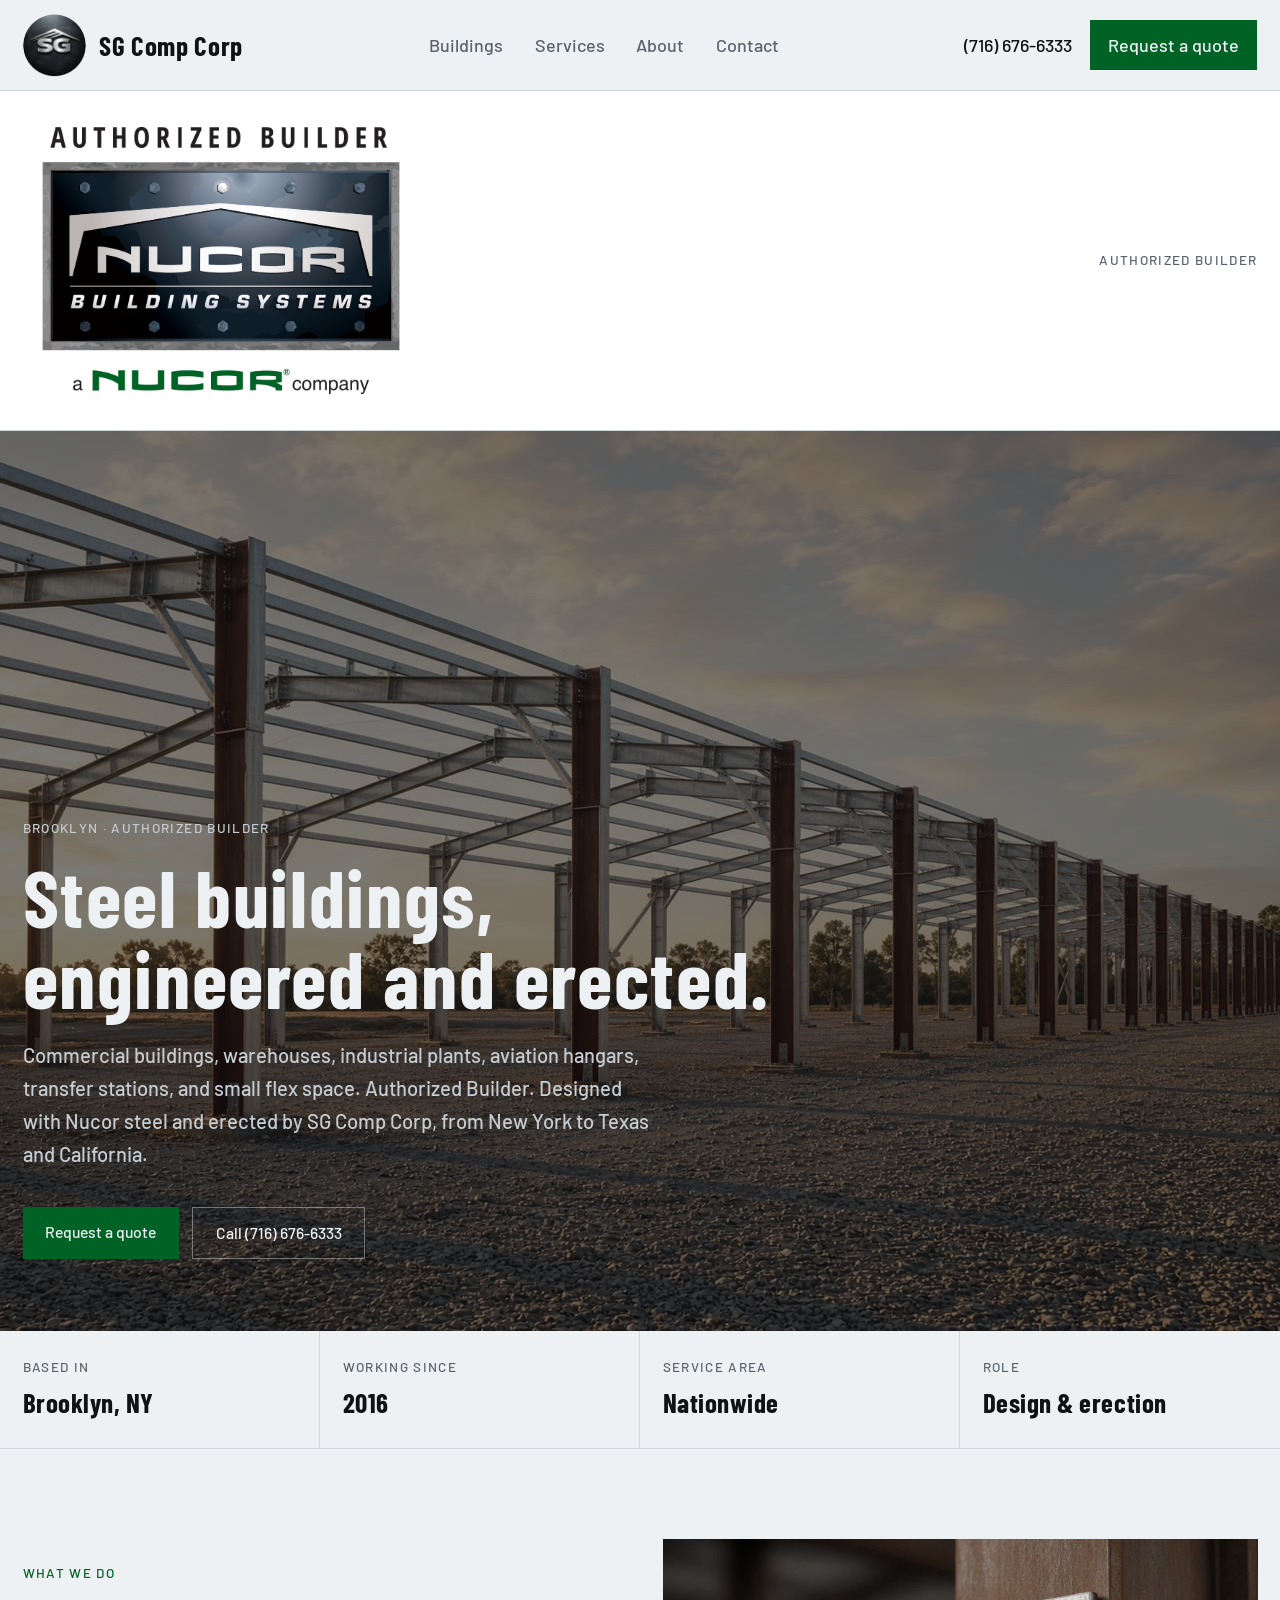
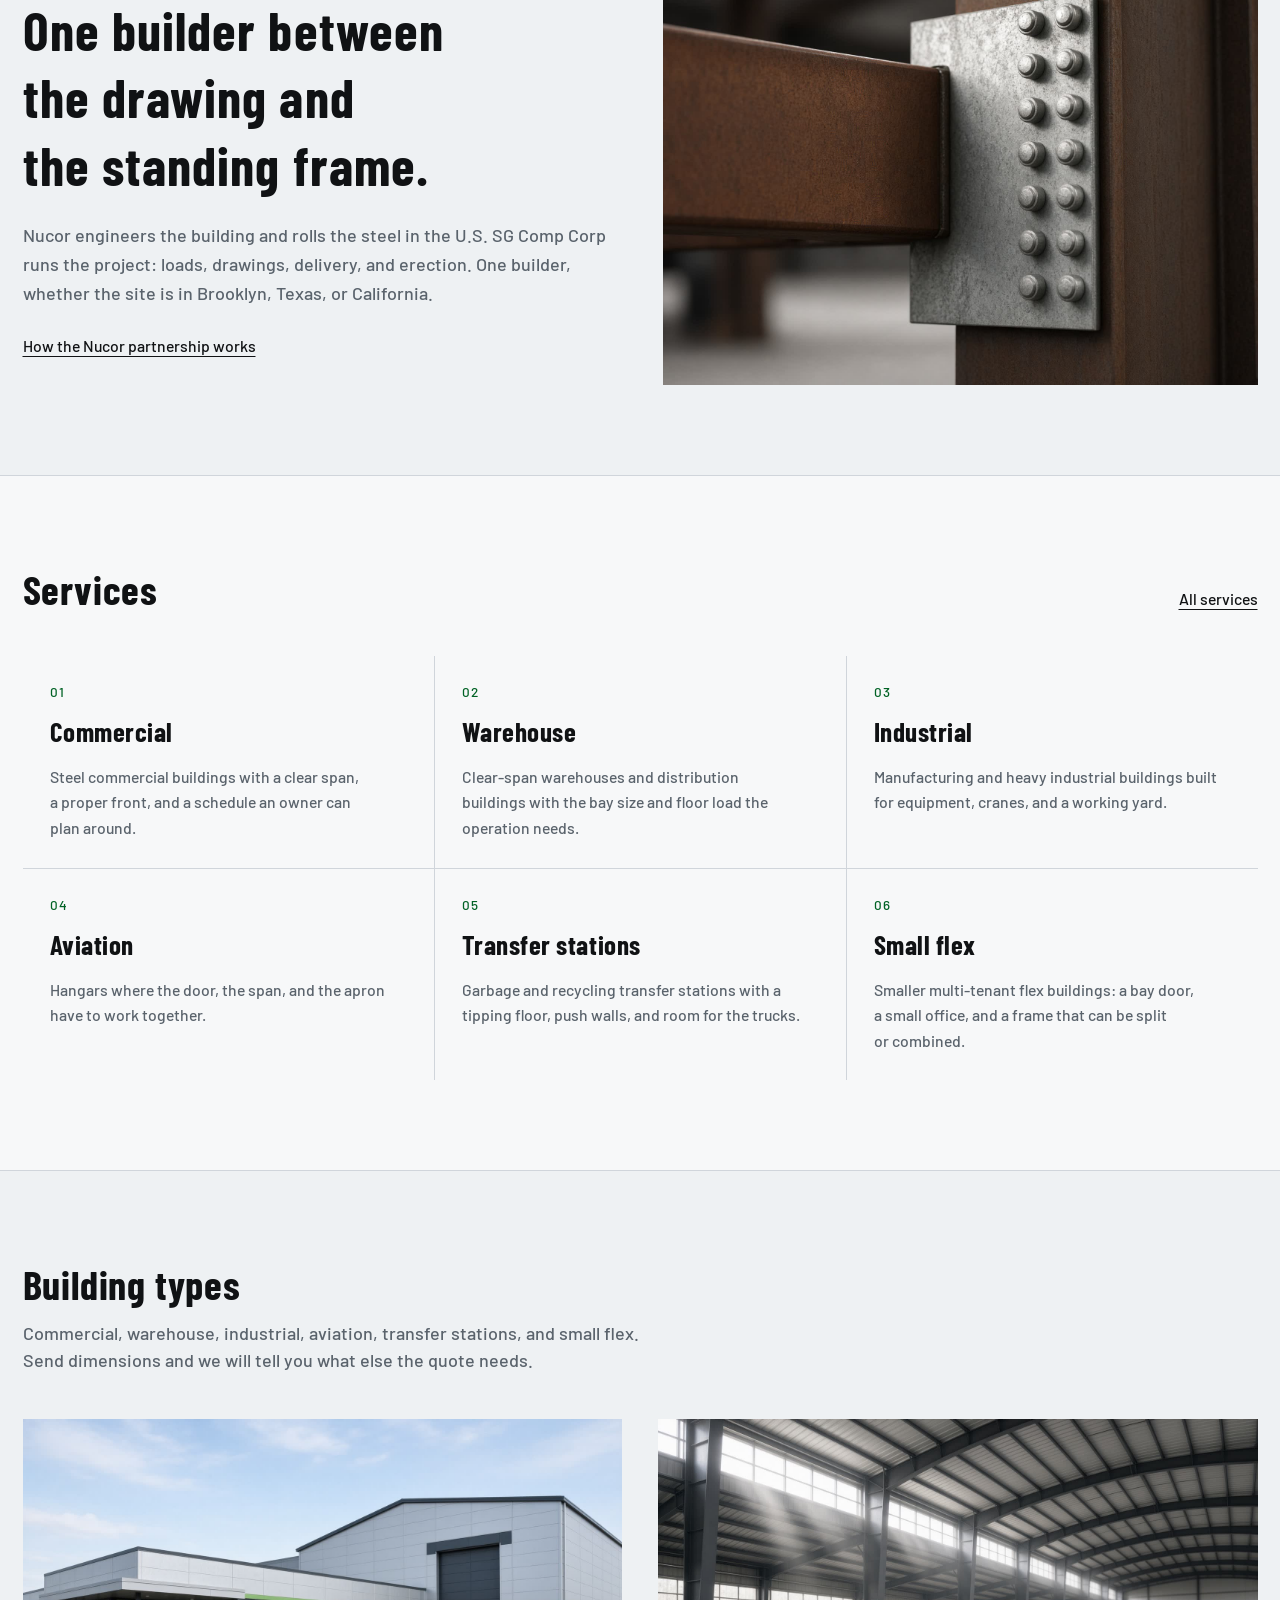
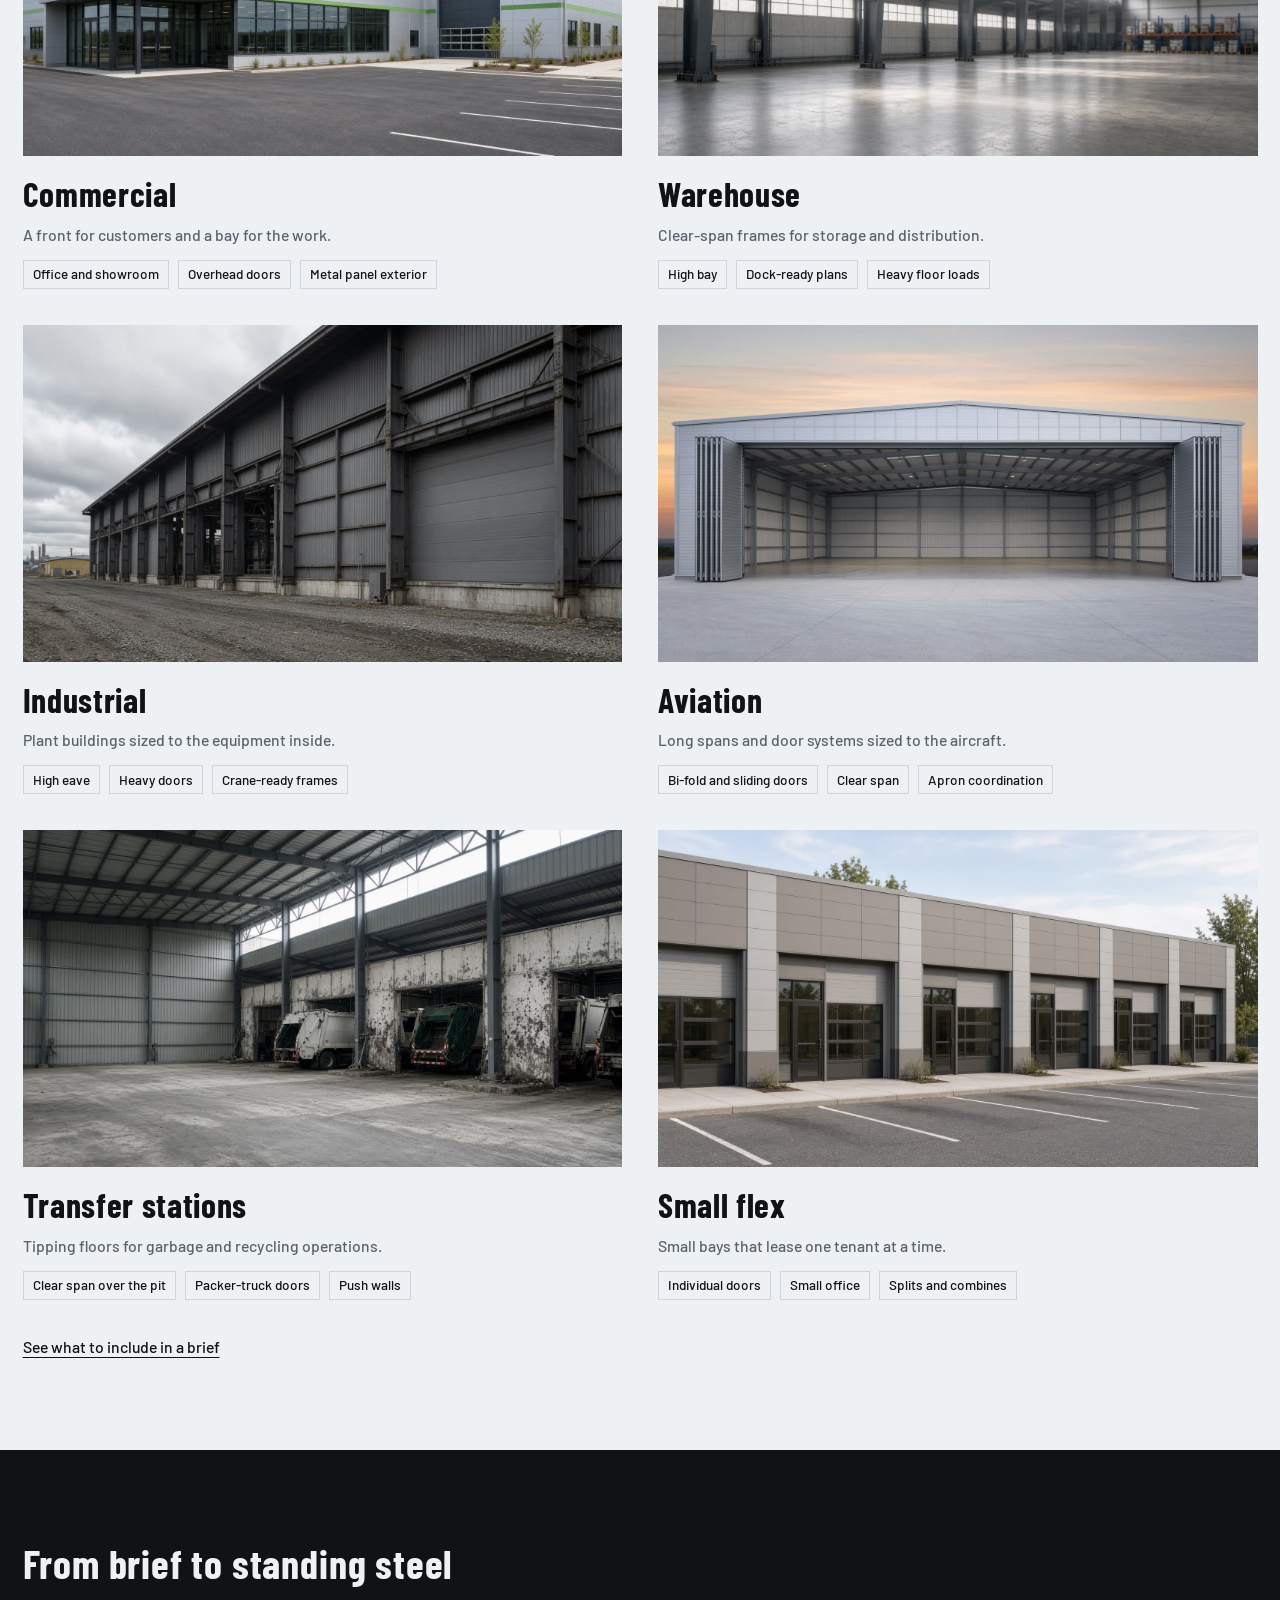
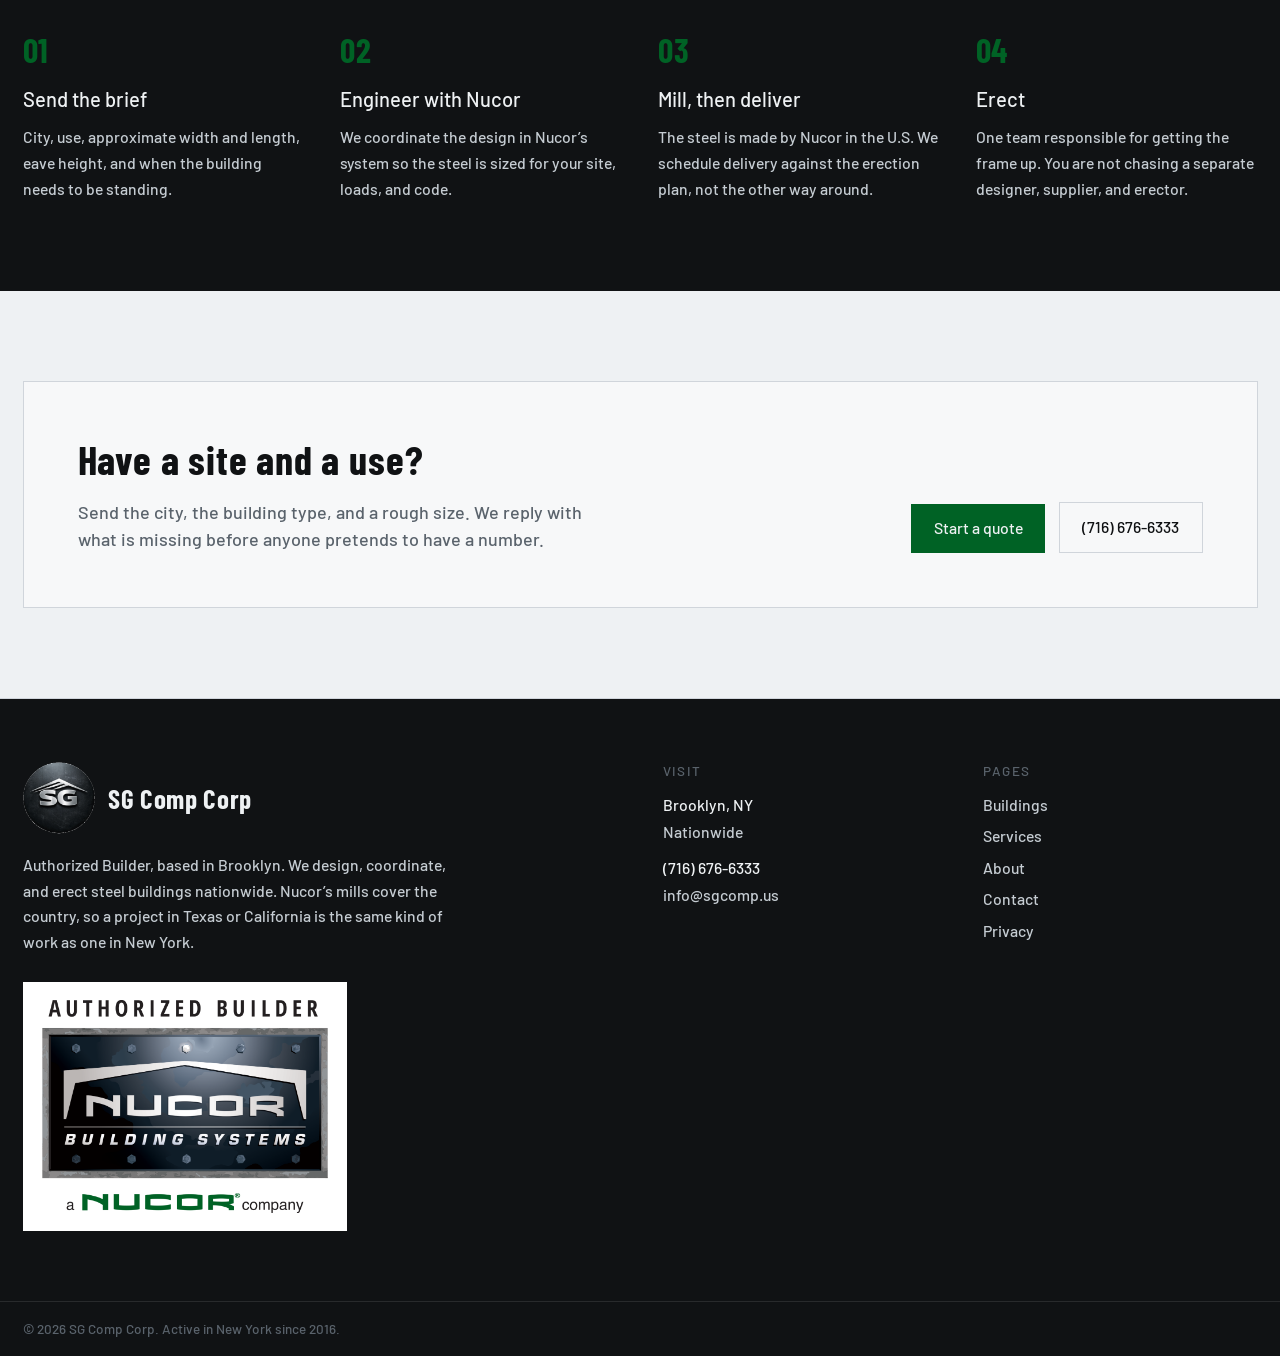
<file: index.html>
<!DOCTYPE html><html lang="en"><head><meta name="twitter:card" content="summary_large_image"><meta property="og:title" content="SG Comp Corp"><meta property="og:image" content="https://jsilberstein1.github.io/sgcomp-site/og.jpg"><meta property="og:image:width" content="1200"><meta property="og:image:height" content="630"><meta charSet="utf-8"/><meta name="viewport" content="width=device-width, initial-scale=1"/><link rel="preload" as="image" href="brand/sg-mark.png"/><link rel="preload" as="image" href="brand/nucor-authorized.png"/><link rel="preload" as="image" href="images/hero.jpg"/><link rel="preload" as="image" href="images/connection.jpg"/><link rel="preload" as="image" href="images/commercial.jpg"/><link rel="preload" as="image" href="images/warehouse.jpg"/><link rel="preload" as="image" href="images/industrial.jpg"/><link rel="preload" as="image" href="images/hangar-clear.jpg"/><link rel="preload" as="image" href="images/transfer.jpg"/><link rel="preload" as="image" href="images/flex.jpg"/><link rel="stylesheet" href="assets/styles.css" data-precedence="default"/><link rel="stylesheet" href="https://fonts.googleapis.com/css2?family=Barlow+Condensed:wght@600;700&amp;family=Barlow:wght@500;600;700&amp;display=swap" data-precedence="default"/><title>SG Comp Corp | Pre-engineered steel buildings</title><meta name="description" content="SG Comp Corp is an authorized Nucor builder based in Brooklyn. Commercial, warehouse, industrial, aviation, transfer station, and small flex steel buildings nationwide."/><meta name="theme-color" content="#101214"/><link rel="icon" type="image/png" href="brand/sg-mark.png"/><link rel="preconnect" href="https://fonts.googleapis.com"/><link rel="preconnect" href="https://fonts.gstatic.com" crossorigin="anonymous"/><meta name="apple-mobile-web-app-status-bar-style" content="black"></head><body><div class="flex min-h-screen flex-col bg-paper text-ink"><header class="sticky top-0 z-40 border-b border-line bg-paper/95 backdrop-blur-sm"><div class="mx-auto flex h-20 max-w-6xl items-center justify-between gap-4 px-5"><a class="flex items-center gap-3 text-ink active" href="./" aria-current="page"><img src="brand/sg-mark.png" alt="" class="size-14 rounded-full"/><span class="font-display text-2xl leading-none tracking-wide">SG Comp Corp</span></a><nav class="hidden items-center gap-7 md:flex"><a class="text-base text-steel transition-colors duration-200 hover:text-ink" href="work.html">Buildings</a><a class="text-base text-steel transition-colors duration-200 hover:text-ink" href="services.html">Services</a><a class="text-base text-steel transition-colors duration-200 hover:text-ink" href="about.html">About</a><a class="text-base text-steel transition-colors duration-200 hover:text-ink" href="contact.html">Contact</a></nav><div class="hidden items-center gap-4 md:flex"><a href="tel:+17166766333" class="text-base text-ink">(716) 676-6333</a><a class="bg-nucor px-4 py-2.5 text-base text-paper transition-colors duration-200 hover:bg-nucor-deep" href="contact.html">Request a quote</a></div><button type="button" class="inline-flex size-11 items-center justify-center text-ink md:hidden" aria-expanded="false" aria-label="Open menu"><svg xmlns="http://www.w3.org/2000/svg" width="24" height="24" viewBox="0 0 24 24" fill="none" stroke="currentColor" stroke-width="2" stroke-linecap="round" stroke-linejoin="round" class="lucide lucide-menu size-5" aria-hidden="true"><path d="M4 12h16"></path><path d="M4 18h16"></path><path d="M4 6h16"></path></svg></button></div></header><div class="border-b border-line bg-white"><div class="mx-auto flex max-w-6xl flex-col items-start gap-3 px-5 py-4 sm:flex-row sm:items-center sm:justify-between"><a href="https://www.nucorbuildingsystems.com/" target="_blank" rel="noopener" class="inline-block bg-white p-4"><img src="brand/nucor-authorized.png" alt="Authorized Builder, Nucor Building Systems" class="w-64 sm:w-80"/></a><p class="text-xs tracking-widest text-steel uppercase">Authorized Builder</p></div></div><main class="flex-1"><section class="relative min-h-screen bg-ink text-paper"><img src="images/hero.jpg" alt="Clear-span steel warehouse frame under erection at golden hour" class="absolute inset-0 h-full w-full object-cover"/><div class="absolute inset-0 bg-ink/55"></div><div class="relative mx-auto flex min-h-screen max-w-6xl flex-col justify-end px-5 pb-16 pt-28"><p class="text-xs tracking-widest text-mist uppercase">Brooklyn · Authorized Builder</p><h1 class="mt-4 max-w-3xl font-display text-5xl leading-none text-paper md:text-7xl">Steel buildings, engineered and erected.</h1><p class="mt-5 max-w-xl text-lg leading-relaxed text-mist">Commercial buildings, warehouses, industrial plants, aviation hangars, transfer stations, and small flex space. Authorized Builder. Designed with Nucor steel and erected by SG Comp Corp, from New York to Texas and California.</p><div class="mt-8 flex flex-col gap-3 sm:flex-row"><a class="bg-nucor px-5 py-3 text-center text-sm text-paper hover:bg-nucor-deep" href="contact.html">Request a quote</a><a href="tel:+17166766333" class="border border-paper/40 px-5 py-3 text-center text-sm text-paper hover:border-paper">Call (716) 676-6333</a></div></div></section><section class="border-b border-line"><dl class="mx-auto grid max-w-6xl grid-cols-2 md:grid-cols-4"><div class="border-line px-5 py-6 odd:border-r md:border-r md:last:border-r-0"><dt class="text-xs tracking-widest text-steel uppercase">Based in</dt><dd class="mt-2 font-display text-2xl text-ink">Brooklyn, NY</dd></div><div class="border-line px-5 py-6 odd:border-r md:border-r md:last:border-r-0"><dt class="text-xs tracking-widest text-steel uppercase">Working since</dt><dd class="mt-2 font-display text-2xl text-ink">2016</dd></div><div class="border-line px-5 py-6 odd:border-r md:border-r md:last:border-r-0"><dt class="text-xs tracking-widest text-steel uppercase">Service area</dt><dd class="mt-2 font-display text-2xl text-ink">Nationwide</dd></div><div class="border-line px-5 py-6 odd:border-r md:border-r md:last:border-r-0"><dt class="text-xs tracking-widest text-steel uppercase">Role</dt><dd class="mt-2 font-display text-2xl text-ink">Design &amp; erection</dd></div></dl></section><section class="mx-auto grid max-w-6xl items-center gap-10 px-5 py-20 md:grid-cols-2"><div><p class="text-xs tracking-widest text-nucor uppercase">What we do</p><h2 class="mt-3 font-display text-4xl leading-tight text-ink md:text-5xl">One builder between the drawing and the standing frame.</h2><p class="mt-5 text-base leading-relaxed text-steel">Nucor engineers the building and rolls the steel in the U.S. SG Comp Corp runs the project: loads, drawings, delivery, and erection. One builder, whether the site is in Brooklyn, Texas, or California.</p><a class="mt-6 inline-block text-sm text-ink underline underline-offset-4" href="about.html">How the Nucor partnership works</a></div><img src="images/connection.jpg" alt="Close view of a bolted structural steel connection" class="aspect-4/3 w-full object-cover"/></section><section class="border-y border-line bg-card"><div class="mx-auto max-w-6xl px-5 py-20"><div class="flex items-end justify-between gap-6"><h2 class="font-display text-4xl text-ink">Services</h2><a class="hidden text-sm text-ink underline underline-offset-4 sm:inline" href="services.html">All services</a></div><div class="mt-10 grid gap-px bg-line md:grid-cols-3"><article class="bg-card p-6"><p class="text-xs tracking-widest text-nucor">01</p><h3 class="mt-3 font-display text-2xl text-ink">Commercial</h3><p class="mt-3 text-sm leading-relaxed text-steel">Steel commercial buildings with a clear span, a proper front, and a schedule an owner can plan around.</p></article><article class="bg-card p-6"><p class="text-xs tracking-widest text-nucor">02</p><h3 class="mt-3 font-display text-2xl text-ink">Warehouse</h3><p class="mt-3 text-sm leading-relaxed text-steel">Clear-span warehouses and distribution buildings with the bay size and floor load the operation needs.</p></article><article class="bg-card p-6"><p class="text-xs tracking-widest text-nucor">03</p><h3 class="mt-3 font-display text-2xl text-ink">Industrial</h3><p class="mt-3 text-sm leading-relaxed text-steel">Manufacturing and heavy industrial buildings built for equipment, cranes, and a working yard.</p></article><article class="bg-card p-6"><p class="text-xs tracking-widest text-nucor">04</p><h3 class="mt-3 font-display text-2xl text-ink">Aviation</h3><p class="mt-3 text-sm leading-relaxed text-steel">Hangars where the door, the span, and the apron have to work together.</p></article><article class="bg-card p-6"><p class="text-xs tracking-widest text-nucor">05</p><h3 class="mt-3 font-display text-2xl text-ink">Transfer stations</h3><p class="mt-3 text-sm leading-relaxed text-steel">Garbage and recycling transfer stations with a tipping floor, push walls, and room for the trucks.</p></article><article class="bg-card p-6"><p class="text-xs tracking-widest text-nucor">06</p><h3 class="mt-3 font-display text-2xl text-ink">Small flex</h3><p class="mt-3 text-sm leading-relaxed text-steel">Smaller multi-tenant flex buildings: a bay door, a small office, and a frame that can be split or combined.</p></article></div></div></section><section class="mx-auto max-w-6xl px-5 py-20"><h2 class="font-display text-4xl text-ink">Building types</h2><p class="mt-3 max-w-xl text-steel">Commercial, warehouse, industrial, aviation, transfer stations, and small flex. Send dimensions and we will tell you what else the quote needs.</p><div class="mt-10 grid gap-8 md:grid-cols-2"><article><img src="images/commercial.jpg" alt="Commercial steel building with a glass office front and a tall warehouse bay" class="aspect-video w-full object-cover"/><h3 class="mt-4 font-display text-3xl text-ink">Commercial</h3><p class="mt-2 text-sm text-steel">A front for customers and a bay for the work.</p><ul class="mt-3 flex flex-wrap gap-2"><li class="border border-line px-2 py-1 text-xs text-ink">Office and showroom</li><li class="border border-line px-2 py-1 text-xs text-ink">Overhead doors</li><li class="border border-line px-2 py-1 text-xs text-ink">Metal panel exterior</li></ul></article><article><img src="images/warehouse.jpg" alt="Interior of a high-bay clear-span steel warehouse with daylight from the roof" class="aspect-video w-full object-cover"/><h3 class="mt-4 font-display text-3xl text-ink">Warehouse</h3><p class="mt-2 text-sm text-steel">Clear-span frames for storage and distribution.</p><ul class="mt-3 flex flex-wrap gap-2"><li class="border border-line px-2 py-1 text-xs text-ink">High bay</li><li class="border border-line px-2 py-1 text-xs text-ink">Dock-ready plans</li><li class="border border-line px-2 py-1 text-xs text-ink">Heavy floor loads</li></ul></article><article><img src="images/industrial.jpg" alt="Long industrial steel building with large overhead doors along a gravel yard" class="aspect-video w-full object-cover"/><h3 class="mt-4 font-display text-3xl text-ink">Industrial</h3><p class="mt-2 text-sm text-steel">Plant buildings sized to the equipment inside.</p><ul class="mt-3 flex flex-wrap gap-2"><li class="border border-line px-2 py-1 text-xs text-ink">High eave</li><li class="border border-line px-2 py-1 text-xs text-ink">Heavy doors</li><li class="border border-line px-2 py-1 text-xs text-ink">Crane-ready frames</li></ul></article><article><img src="images/hangar-clear.jpg" alt="Wide clear-span steel hangar with the full door open and no center post" class="aspect-video w-full object-cover"/><h3 class="mt-4 font-display text-3xl text-ink">Aviation</h3><p class="mt-2 text-sm text-steel">Long spans and door systems sized to the aircraft.</p><ul class="mt-3 flex flex-wrap gap-2"><li class="border border-line px-2 py-1 text-xs text-ink">Bi-fold and sliding doors</li><li class="border border-line px-2 py-1 text-xs text-ink">Clear span</li><li class="border border-line px-2 py-1 text-xs text-ink">Apron coordination</li></ul></article><article><img src="images/transfer.jpg" alt="Steel transfer station interior with waste trucks at a tipping floor" class="aspect-video w-full object-cover"/><h3 class="mt-4 font-display text-3xl text-ink">Transfer stations</h3><p class="mt-2 text-sm text-steel">Tipping floors for garbage and recycling operations.</p><ul class="mt-3 flex flex-wrap gap-2"><li class="border border-line px-2 py-1 text-xs text-ink">Clear span over the pit</li><li class="border border-line px-2 py-1 text-xs text-ink">Packer-truck doors</li><li class="border border-line px-2 py-1 text-xs text-ink">Push walls</li></ul></article><article><img src="images/flex.jpg" alt="Row of small flex bays with glass entries and overhead doors" class="aspect-video w-full object-cover"/><h3 class="mt-4 font-display text-3xl text-ink">Small flex</h3><p class="mt-2 text-sm text-steel">Small bays that lease one tenant at a time.</p><ul class="mt-3 flex flex-wrap gap-2"><li class="border border-line px-2 py-1 text-xs text-ink">Individual doors</li><li class="border border-line px-2 py-1 text-xs text-ink">Small office</li><li class="border border-line px-2 py-1 text-xs text-ink">Splits and combines</li></ul></article></div><a class="mt-8 inline-block text-sm text-ink underline underline-offset-4" href="work.html">See what to include in a brief</a></section><section class="bg-ink text-paper"><div class="mx-auto max-w-6xl px-5 py-20"><h2 class="font-display text-4xl">From brief to standing steel</h2><ol class="mt-10 grid gap-8 md:grid-cols-4"><li><p class="font-display text-3xl text-nucor">01</p><h3 class="mt-3 text-lg">Send the brief</h3><p class="mt-2 text-sm leading-relaxed text-mist">City, use, approximate width and length, eave height, and when the building needs to be standing.</p></li><li><p class="font-display text-3xl text-nucor">02</p><h3 class="mt-3 text-lg">Engineer with Nucor</h3><p class="mt-2 text-sm leading-relaxed text-mist">We coordinate the design in Nucor’s system so the steel is sized for your site, loads, and code.</p></li><li><p class="font-display text-3xl text-nucor">03</p><h3 class="mt-3 text-lg">Mill, then deliver</h3><p class="mt-2 text-sm leading-relaxed text-mist">The steel is made by Nucor in the U.S. We schedule delivery against the erection plan, not the other way around.</p></li><li><p class="font-display text-3xl text-nucor">04</p><h3 class="mt-3 text-lg">Erect</h3><p class="mt-2 text-sm leading-relaxed text-mist">One team responsible for getting the frame up. You are not chasing a separate designer, supplier, and erector.</p></li></ol></div></section><section class="mx-auto max-w-6xl px-5 py-20"><div class="grid gap-8 border border-line bg-card p-8 md:grid-cols-2 md:p-12"><div><h2 class="font-display text-4xl text-ink">Have a site and a use?</h2><p class="mt-4 text-steel">Send the city, the building type, and a rough size. We reply with what is missing before anyone pretends to have a number.</p></div><div class="flex flex-col justify-end gap-3 sm:flex-row md:items-end"><a class="bg-nucor px-5 py-3 text-center text-sm text-paper hover:bg-nucor-deep" href="contact.html">Start a quote</a><a href="tel:+17166766333" class="border border-line px-5 py-3 text-center text-sm text-ink hover:border-ink">(716) 676-6333</a></div></div></section></main><footer class="border-t border-line bg-ink text-paper"><div class="mx-auto grid max-w-6xl gap-10 px-5 py-14 md:grid-cols-4"><div class="md:col-span-2"><div class="flex items-center gap-3"><img src="brand/sg-mark.png" alt="" class="size-16 rounded-full"/><p class="font-display text-2xl leading-none tracking-wide">SG Comp Corp</p></div><p class="mt-4 max-w-sm text-sm leading-relaxed text-mist">Authorized Builder, based in Brooklyn. We design, coordinate, and erect steel buildings nationwide. Nucor’s mills cover the country, so a project in Texas or California is the same kind of work as one in New York.</p><a href="https://www.nucorbuildingsystems.com/" target="_blank" rel="noopener" class="mt-6 inline-block bg-white p-4"><img src="brand/nucor-authorized.png" alt="Authorized Builder, Nucor Building Systems" class="w-64"/></a></div><div><p class="text-xs tracking-widest text-steel uppercase">Visit</p><p class="mt-3 text-sm">Brooklyn, NY</p><p class="mt-1 text-sm text-mist">Nationwide</p><a href="tel:+17166766333" class="mt-3 block text-sm">(716) 676-6333</a><a href="mailto:info@sgcomp.us" class="mt-1 block text-sm text-mist">info@sgcomp.us</a></div><div><p class="text-xs tracking-widest text-steel uppercase">Pages</p><nav class="mt-3 flex flex-col gap-2 text-sm"><a class="text-mist hover:text-paper" href="work.html">Buildings</a><a class="text-mist hover:text-paper" href="services.html">Services</a><a class="text-mist hover:text-paper" href="about.html">About</a><a class="text-mist hover:text-paper" href="contact.html">Contact</a><a class="text-mist hover:text-paper" href="privacy.html">Privacy</a></nav></div></div><div class="border-t border-white/10"><p class="mx-auto max-w-6xl px-5 py-4 text-xs text-steel">© 2026 SG Comp Corp. Active in New York since 2016.</p></div></footer></div><script src="assets/site.js" defer></script></body></html>
</file>
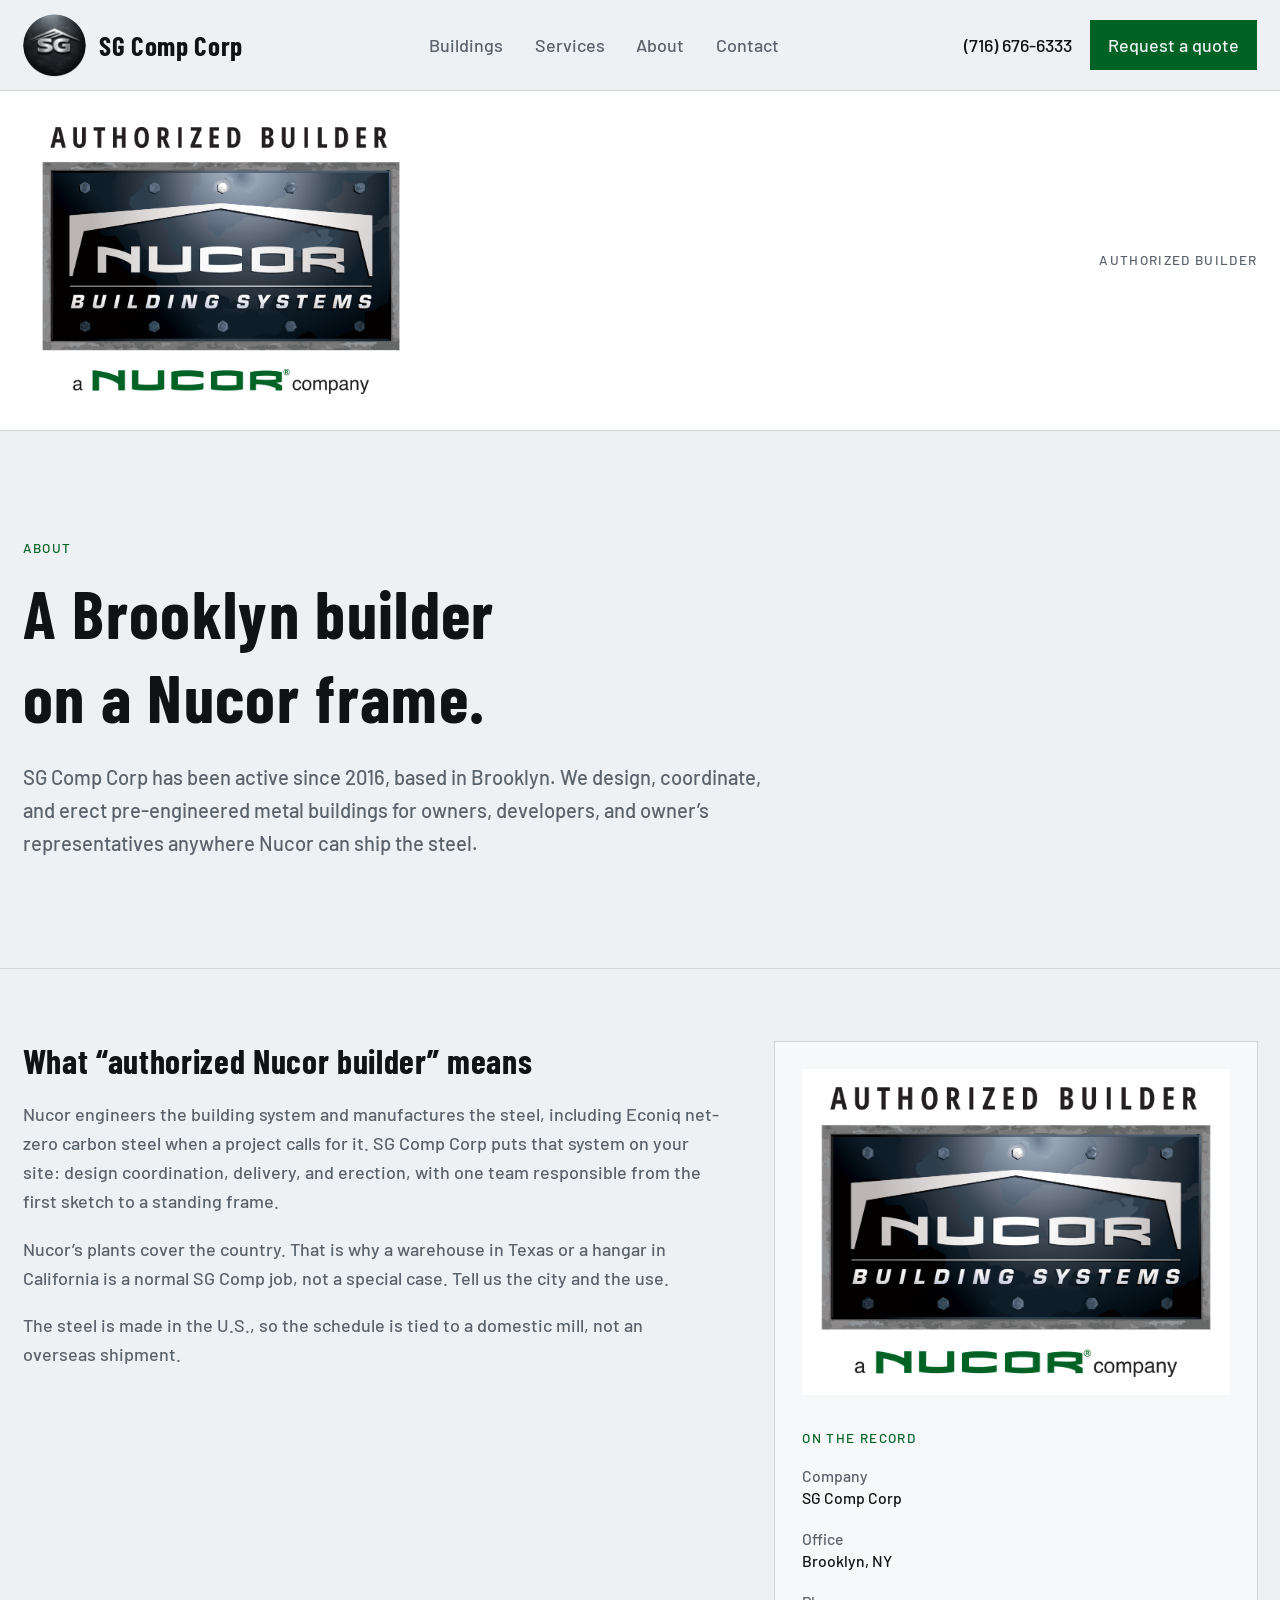
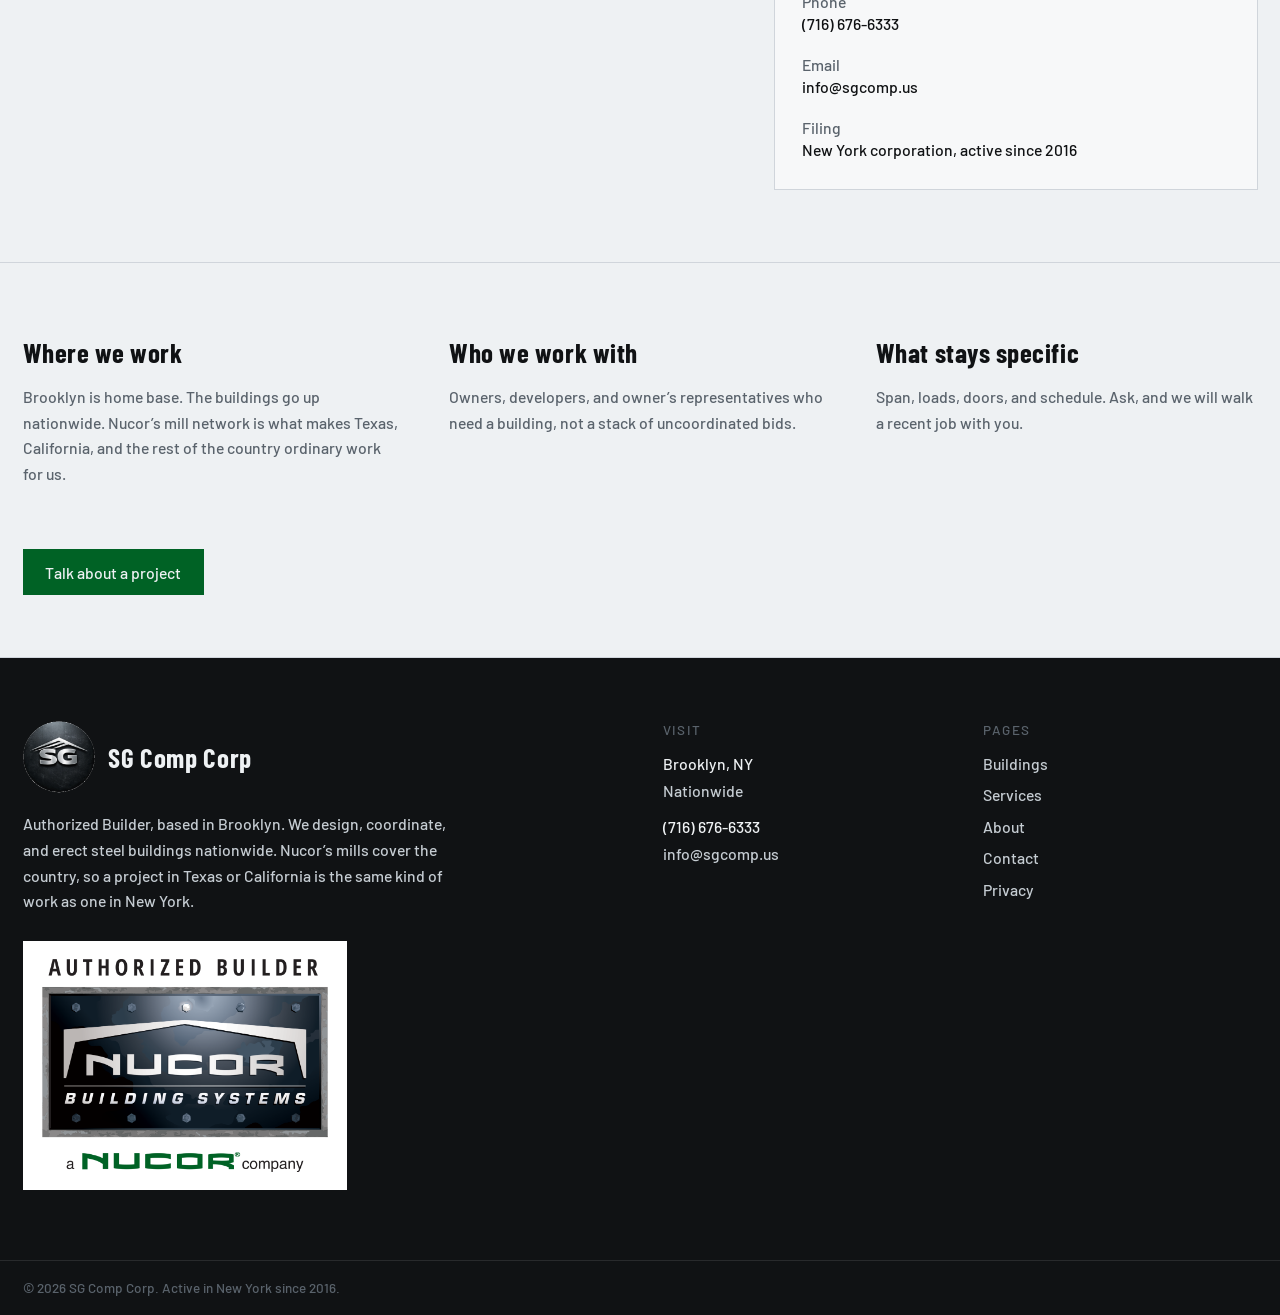
<file: about.html>
<!DOCTYPE html><html lang="en"><head><meta name="twitter:card" content="summary_large_image"><meta property="og:title" content="SG Comp Corp"><meta property="og:image" content="https://jsilberstein1.github.io/sgcomp-site/og.jpg"><meta property="og:image:width" content="1200"><meta property="og:image:height" content="630"><meta charSet="utf-8"/><meta name="viewport" content="width=device-width, initial-scale=1"/><link rel="preload" as="image" href="brand/sg-mark.png"/><link rel="preload" as="image" href="brand/nucor-authorized.png"/><link rel="stylesheet" href="assets/styles.css" data-precedence="default"/><link rel="stylesheet" href="https://fonts.googleapis.com/css2?family=Barlow+Condensed:wght@600;700&amp;family=Barlow:wght@500;600;700&amp;display=swap" data-precedence="default"/><title>About | SG Comp Corp</title><meta name="theme-color" content="#101214"/><meta name="description" content="SG Comp Corp is an authorized Nucor builder based in Brooklyn, active since 2016. Pre-engineered metal buildings nationwide, including Texas and California."/><link rel="icon" type="image/png" href="brand/sg-mark.png"/><link rel="preconnect" href="https://fonts.googleapis.com"/><link rel="preconnect" href="https://fonts.gstatic.com" crossorigin="anonymous"/><meta name="apple-mobile-web-app-status-bar-style" content="black"></head><body><div class="flex min-h-screen flex-col bg-paper text-ink"><header class="sticky top-0 z-40 border-b border-line bg-paper/95 backdrop-blur-sm"><div class="mx-auto flex h-20 max-w-6xl items-center justify-between gap-4 px-5"><a class="flex items-center gap-3 text-ink" href="./"><img src="brand/sg-mark.png" alt="" class="size-14 rounded-full"/><span class="font-display text-2xl leading-none tracking-wide">SG Comp Corp</span></a><nav class="hidden items-center gap-7 md:flex"><a class="text-base text-steel transition-colors duration-200 hover:text-ink" href="work.html">Buildings</a><a class="text-base text-steel transition-colors duration-200 hover:text-ink" href="services.html">Services</a><a class="text-base text-steel transition-colors duration-200 hover:text-ink text-base text-ink" href="about.html" aria-current="page">About</a><a class="text-base text-steel transition-colors duration-200 hover:text-ink" href="contact.html">Contact</a></nav><div class="hidden items-center gap-4 md:flex"><a href="tel:+17166766333" class="text-base text-ink">(716) 676-6333</a><a class="bg-nucor px-4 py-2.5 text-base text-paper transition-colors duration-200 hover:bg-nucor-deep" href="contact.html">Request a quote</a></div><button type="button" class="inline-flex size-11 items-center justify-center text-ink md:hidden" aria-expanded="false" aria-label="Open menu"><svg xmlns="http://www.w3.org/2000/svg" width="24" height="24" viewBox="0 0 24 24" fill="none" stroke="currentColor" stroke-width="2" stroke-linecap="round" stroke-linejoin="round" class="lucide lucide-menu size-5" aria-hidden="true"><path d="M4 12h16"></path><path d="M4 18h16"></path><path d="M4 6h16"></path></svg></button></div></header><div class="border-b border-line bg-white"><div class="mx-auto flex max-w-6xl flex-col items-start gap-3 px-5 py-4 sm:flex-row sm:items-center sm:justify-between"><a href="https://www.nucorbuildingsystems.com/" target="_blank" rel="noopener" class="inline-block bg-white p-4"><img src="brand/nucor-authorized.png" alt="Authorized Builder, Nucor Building Systems" class="w-64 sm:w-80"/></a><p class="text-xs tracking-widest text-steel uppercase">Authorized Builder</p></div></div><main class="flex-1"><section class="border-b border-line"><div class="mx-auto max-w-6xl px-5 py-16 md:py-24"><p class="text-xs tracking-widest text-nucor uppercase">About</p><h1 class="mt-3 max-w-3xl font-display text-5xl leading-tight text-ink md:text-6xl">A Brooklyn builder on a Nucor frame.</h1><p class="mt-5 max-w-2xl text-lg leading-relaxed text-steel">SG Comp Corp has been active since 2016, based in Brooklyn. We design, coordinate, and erect pre-engineered metal buildings for owners, developers, and owner’s representatives anywhere Nucor can ship the steel.</p></div></section><div class="mx-auto grid max-w-6xl gap-12 px-5 py-16 md:grid-cols-12"><div class="md:col-span-7"><h2 class="font-display text-3xl text-ink">What “authorized Nucor builder” means</h2><div class="mt-4 space-y-4 text-base leading-relaxed text-steel"><p>Nucor engineers the building system and manufactures the steel, including Econiq net-zero carbon steel when a project calls for it. SG Comp Corp puts that system on your site: design coordination, delivery, and erection, with one team responsible from the first sketch to a standing frame.</p><p>Nucor’s plants cover the country. That is why a warehouse in Texas or a hangar in California is a normal SG Comp job, not a special case. Tell us the city and the use.</p><p>The steel is made in the U.S., so the schedule is tied to a domestic mill, not an overseas shipment.</p></div></div><aside class="border border-line bg-card p-6 md:col-span-5"><a href="https://www.nucorbuildingsystems.com/" target="_blank" rel="noopener" class="inline-block bg-white p-4"><img src="brand/nucor-authorized.png" alt="Authorized Builder, Nucor Building Systems" class="w-full"/></a><p class="mt-6 text-xs tracking-widest text-nucor uppercase">On the record</p><dl class="mt-4 space-y-4 text-sm"><div><dt class="text-steel">Company</dt><dd class="text-ink">SG Comp Corp</dd></div><div><dt class="text-steel">Office</dt><dd class="text-ink">Brooklyn, NY</dd></div><div><dt class="text-steel">Phone</dt><dd><a class="text-ink" href="tel:+17166766333">(716) 676-6333</a></dd></div><div><dt class="text-steel">Email</dt><dd><a class="text-ink" href="mailto:info@sgcomp.us">info@sgcomp.us</a></dd></div><div><dt class="text-steel">Filing</dt><dd class="text-ink">New York corporation, active since 2016</dd></div></dl></aside></div><section class="border-t border-line"><div class="mx-auto grid max-w-6xl gap-10 px-5 py-16 md:grid-cols-3"><article><h2 class="font-display text-2xl text-ink">Where we work</h2><p class="mt-3 text-sm leading-relaxed text-steel">Brooklyn is home base. The buildings go up nationwide. Nucor’s mill network is what makes Texas, California, and the rest of the country ordinary work for us.</p></article><article><h2 class="font-display text-2xl text-ink">Who we work with</h2><p class="mt-3 text-sm leading-relaxed text-steel">Owners, developers, and owner’s representatives who need a building, not a stack of uncoordinated bids.</p></article><article><h2 class="font-display text-2xl text-ink">What stays specific</h2><p class="mt-3 text-sm leading-relaxed text-steel">Span, loads, doors, and schedule. Ask, and we will walk a recent job with you.</p></article></div><div class="mx-auto max-w-6xl px-5 pb-16"><a class="bg-nucor px-5 py-3 text-sm text-paper hover:bg-nucor-deep" href="contact.html">Talk about a project</a></div></section></main><footer class="border-t border-line bg-ink text-paper"><div class="mx-auto grid max-w-6xl gap-10 px-5 py-14 md:grid-cols-4"><div class="md:col-span-2"><div class="flex items-center gap-3"><img src="brand/sg-mark.png" alt="" class="size-16 rounded-full"/><p class="font-display text-2xl leading-none tracking-wide">SG Comp Corp</p></div><p class="mt-4 max-w-sm text-sm leading-relaxed text-mist">Authorized Builder, based in Brooklyn. We design, coordinate, and erect steel buildings nationwide. Nucor’s mills cover the country, so a project in Texas or California is the same kind of work as one in New York.</p><a href="https://www.nucorbuildingsystems.com/" target="_blank" rel="noopener" class="mt-6 inline-block bg-white p-4"><img src="brand/nucor-authorized.png" alt="Authorized Builder, Nucor Building Systems" class="w-64"/></a></div><div><p class="text-xs tracking-widest text-steel uppercase">Visit</p><p class="mt-3 text-sm">Brooklyn, NY</p><p class="mt-1 text-sm text-mist">Nationwide</p><a href="tel:+17166766333" class="mt-3 block text-sm">(716) 676-6333</a><a href="mailto:info@sgcomp.us" class="mt-1 block text-sm text-mist">info@sgcomp.us</a></div><div><p class="text-xs tracking-widest text-steel uppercase">Pages</p><nav class="mt-3 flex flex-col gap-2 text-sm"><a class="text-mist hover:text-paper" href="work.html">Buildings</a><a class="text-mist hover:text-paper" href="services.html">Services</a><a class="text-mist hover:text-paper active" href="about.html" aria-current="page">About</a><a class="text-mist hover:text-paper" href="contact.html">Contact</a><a class="text-mist hover:text-paper" href="privacy.html">Privacy</a></nav></div></div><div class="border-t border-white/10"><p class="mx-auto max-w-6xl px-5 py-4 text-xs text-steel">© 2026 SG Comp Corp. Active in New York since 2016.</p></div></footer></div><script src="assets/site.js" defer></script></body></html>
</file>
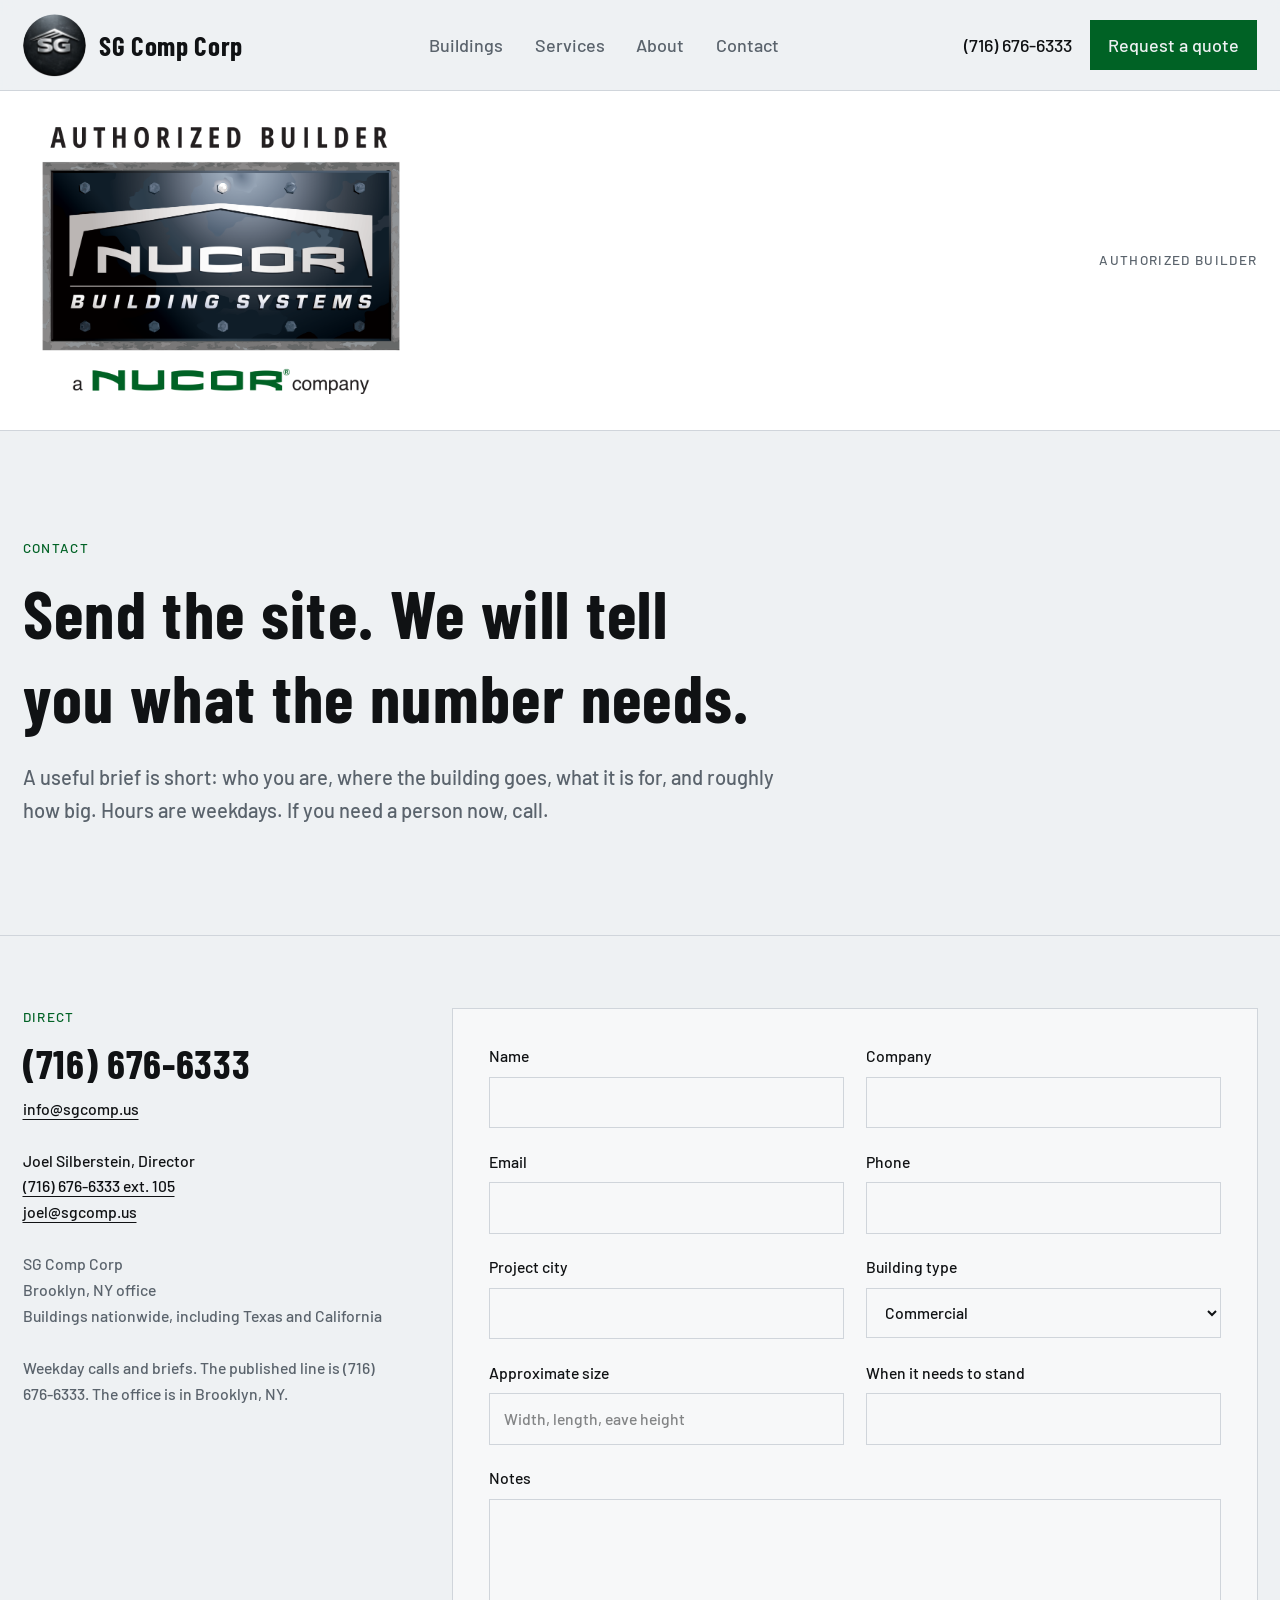
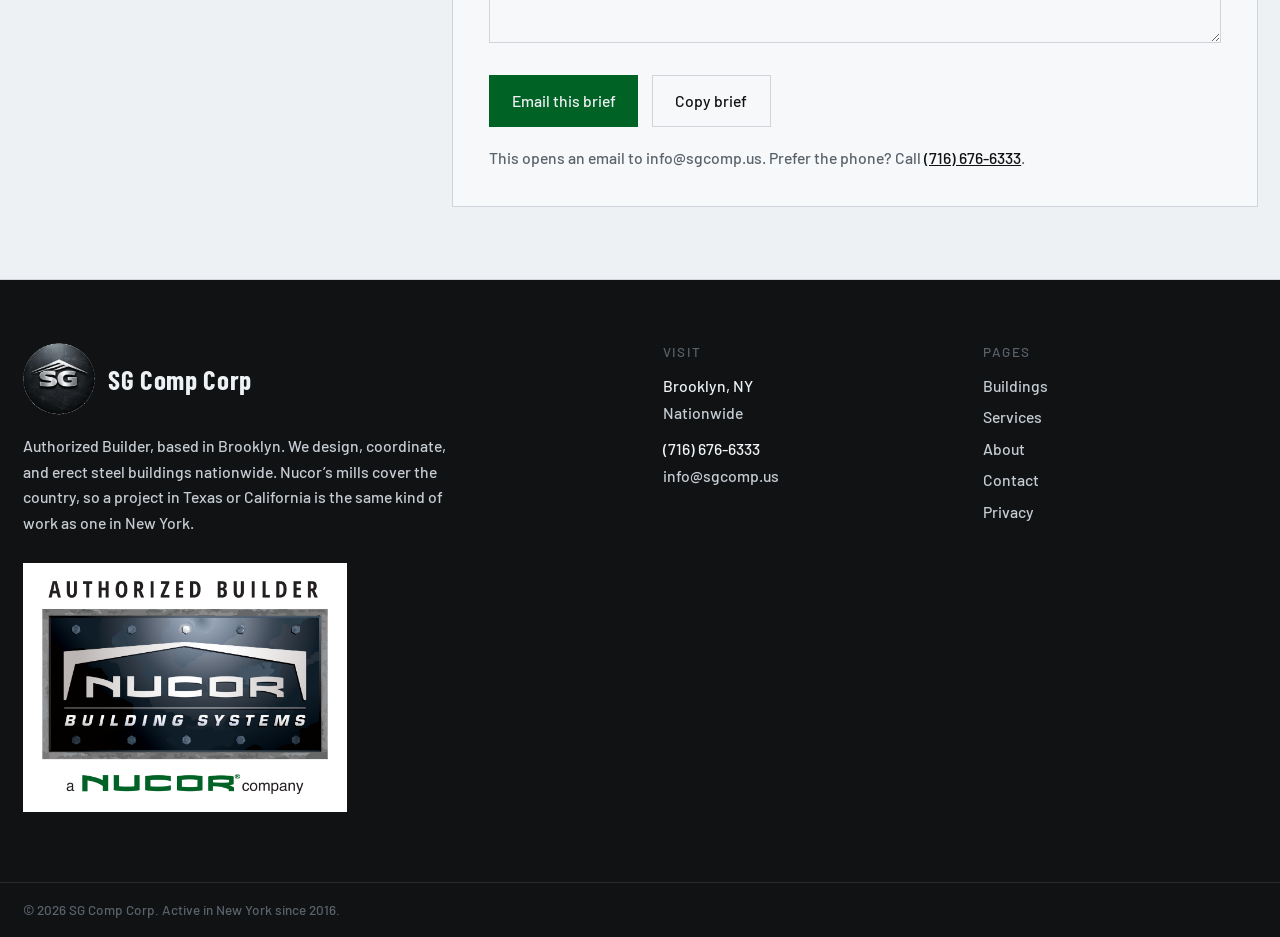
<file: contact.html>
<!DOCTYPE html><html lang="en"><head><meta name="twitter:card" content="summary_large_image"><meta property="og:title" content="SG Comp Corp"><meta property="og:image" content="https://jsilberstein1.github.io/sgcomp-site/og.jpg"><meta property="og:image:width" content="1200"><meta property="og:image:height" content="630"><meta charSet="utf-8"/><meta name="viewport" content="width=device-width, initial-scale=1"/><link rel="preload" as="image" href="brand/sg-mark.png"/><link rel="preload" as="image" href="brand/nucor-authorized.png"/><link rel="stylesheet" href="assets/styles.css" data-precedence="default"/><link rel="stylesheet" href="https://fonts.googleapis.com/css2?family=Barlow+Condensed:wght@600;700&amp;family=Barlow:wght@500;600;700&amp;display=swap" data-precedence="default"/><title>Request a quote | SG Comp Corp</title><meta name="theme-color" content="#101214"/><meta name="description" content="Request a steel building quote from SG Comp Corp in Brooklyn. Call (716) 676-6333 or send a project brief."/><link rel="icon" type="image/png" href="brand/sg-mark.png"/><link rel="preconnect" href="https://fonts.googleapis.com"/><link rel="preconnect" href="https://fonts.gstatic.com" crossorigin="anonymous"/><meta name="apple-mobile-web-app-status-bar-style" content="black"></head><body><div class="flex min-h-screen flex-col bg-paper text-ink"><header class="sticky top-0 z-40 border-b border-line bg-paper/95 backdrop-blur-sm"><div class="mx-auto flex h-20 max-w-6xl items-center justify-between gap-4 px-5"><a class="flex items-center gap-3 text-ink" href="./"><img src="brand/sg-mark.png" alt="" class="size-14 rounded-full"/><span class="font-display text-2xl leading-none tracking-wide">SG Comp Corp</span></a><nav class="hidden items-center gap-7 md:flex"><a class="text-base text-steel transition-colors duration-200 hover:text-ink" href="work.html">Buildings</a><a class="text-base text-steel transition-colors duration-200 hover:text-ink" href="services.html">Services</a><a class="text-base text-steel transition-colors duration-200 hover:text-ink" href="about.html">About</a><a class="text-base text-steel transition-colors duration-200 hover:text-ink text-base text-ink" href="contact.html" aria-current="page">Contact</a></nav><div class="hidden items-center gap-4 md:flex"><a href="tel:+17166766333" class="text-base text-ink">(716) 676-6333</a><a class="bg-nucor px-4 py-2.5 text-base text-paper transition-colors duration-200 hover:bg-nucor-deep active" href="contact.html" aria-current="page">Request a quote</a></div><button type="button" class="inline-flex size-11 items-center justify-center text-ink md:hidden" aria-expanded="false" aria-label="Open menu"><svg xmlns="http://www.w3.org/2000/svg" width="24" height="24" viewBox="0 0 24 24" fill="none" stroke="currentColor" stroke-width="2" stroke-linecap="round" stroke-linejoin="round" class="lucide lucide-menu size-5" aria-hidden="true"><path d="M4 12h16"></path><path d="M4 18h16"></path><path d="M4 6h16"></path></svg></button></div></header><div class="border-b border-line bg-white"><div class="mx-auto flex max-w-6xl flex-col items-start gap-3 px-5 py-4 sm:flex-row sm:items-center sm:justify-between"><a href="https://www.nucorbuildingsystems.com/" target="_blank" rel="noopener" class="inline-block bg-white p-4"><img src="brand/nucor-authorized.png" alt="Authorized Builder, Nucor Building Systems" class="w-64 sm:w-80"/></a><p class="text-xs tracking-widest text-steel uppercase">Authorized Builder</p></div></div><main class="flex-1"><section class="border-b border-line"><div class="mx-auto max-w-6xl px-5 py-16 md:py-24"><p class="text-xs tracking-widest text-nucor uppercase">Contact</p><h1 class="mt-3 max-w-3xl font-display text-5xl leading-tight text-ink md:text-6xl">Send the site. We will tell you what the number needs.</h1><p class="mt-5 max-w-2xl text-lg leading-relaxed text-steel">A useful brief is short: who you are, where the building goes, what it is for, and roughly how big. Hours are weekdays. If you need a person now, call.</p></div></section><div class="mx-auto grid max-w-6xl gap-12 px-5 py-16 md:grid-cols-12"><div class="md:col-span-4"><p class="text-xs tracking-widest text-nucor uppercase">Direct</p><a href="tel:+17166766333" class="mt-3 block font-display text-4xl text-ink">(716) 676-6333</a><a href="mailto:info@sgcomp.us" class="mt-3 block text-sm text-ink underline underline-offset-4">info@sgcomp.us</a><p class="mt-6 text-sm leading-relaxed text-steel"><span class="text-ink">Joel Silberstein, Director</span><br/><a class="text-ink underline underline-offset-4" href="tel:+17166766333,105">(716) 676-6333 ext. 105</a><br/><a class="text-ink underline underline-offset-4" href="mailto:joel@sgcomp.us">joel@sgcomp.us</a></p><p class="mt-6 text-sm leading-relaxed text-steel">SG Comp Corp<br/>Brooklyn, NY office<br/>Buildings nationwide, including Texas and California</p><p class="mt-6 text-sm leading-relaxed text-steel">Weekday calls and briefs. The published line is (716) 676-6333. The office is in Brooklyn, NY.</p></div><div class="md:col-span-8"><form id="brief" class="border border-line bg-card p-5 md:p-8" noValidate=""><div class="grid gap-5 md:grid-cols-2"><label class="text-sm text-ink">Name<input name="name" class="mt-2 w-full border border-line bg-card px-3 py-3 text-sm text-ink outline-none focus:border-ink" autoComplete="name" value=""/></label><label class="text-sm text-ink">Company<input name="companyName" class="mt-2 w-full border border-line bg-card px-3 py-3 text-sm text-ink outline-none focus:border-ink" autoComplete="organization" value=""/></label><label class="text-sm text-ink">Email<input name="email" class="mt-2 w-full border border-line bg-card px-3 py-3 text-sm text-ink outline-none focus:border-ink" type="email" autoComplete="email" value=""/></label><label class="text-sm text-ink">Phone<input name="phone" class="mt-2 w-full border border-line bg-card px-3 py-3 text-sm text-ink outline-none focus:border-ink" type="tel" autoComplete="tel" value=""/></label><label class="text-sm text-ink">Project city<input name="city" class="mt-2 w-full border border-line bg-card px-3 py-3 text-sm text-ink outline-none focus:border-ink" value=""/></label><label class="text-sm text-ink">Building type<select name="type" class="mt-2 w-full border border-line bg-card px-3 py-3 text-sm text-ink outline-none focus:border-ink"><option selected="">Commercial</option><option>Warehouse</option><option>Industrial</option><option>Aviation</option><option>Transfer stations</option><option>Small flex</option><option>Not sure yet</option></select></label><label class="text-sm text-ink">Approximate size<input name="size" class="mt-2 w-full border border-line bg-card px-3 py-3 text-sm text-ink outline-none focus:border-ink" placeholder="Width, length, eave height" value=""/></label><label class="text-sm text-ink">When it needs to stand<input name="timeline" class="mt-2 w-full border border-line bg-card px-3 py-3 text-sm text-ink outline-none focus:border-ink" value=""/></label></div><label class="mt-5 block text-sm text-ink">Notes<textarea name="notes" class="mt-2 w-full border border-line bg-card px-3 py-3 text-sm text-ink outline-none focus:border-ink min-h-32"></textarea></label><div class="mt-6 flex flex-col gap-3 sm:flex-row"><button type="submit" class="bg-nucor px-5 py-3 text-sm text-paper hover:bg-nucor-deep">Email this brief</button><button type="button" id="copy-brief" class="border border-line px-5 py-3 text-sm text-ink hover:border-ink">Copy brief</button></div><p id="brief-msg" class="mt-4 text-sm text-nucor" hidden></p><p id="brief-note" class="mt-4 text-sm leading-relaxed text-steel">This opens an email to info@sgcomp.us. Prefer the phone? Call <a class="text-ink underline" href="tel:+17166766333">(716) 676-6333</a>.</p></form></div></div></main><footer class="border-t border-line bg-ink text-paper"><div class="mx-auto grid max-w-6xl gap-10 px-5 py-14 md:grid-cols-4"><div class="md:col-span-2"><div class="flex items-center gap-3"><img src="brand/sg-mark.png" alt="" class="size-16 rounded-full"/><p class="font-display text-2xl leading-none tracking-wide">SG Comp Corp</p></div><p class="mt-4 max-w-sm text-sm leading-relaxed text-mist">Authorized Builder, based in Brooklyn. We design, coordinate, and erect steel buildings nationwide. Nucor’s mills cover the country, so a project in Texas or California is the same kind of work as one in New York.</p><a href="https://www.nucorbuildingsystems.com/" target="_blank" rel="noopener" class="mt-6 inline-block bg-white p-4"><img src="brand/nucor-authorized.png" alt="Authorized Builder, Nucor Building Systems" class="w-64"/></a></div><div><p class="text-xs tracking-widest text-steel uppercase">Visit</p><p class="mt-3 text-sm">Brooklyn, NY</p><p class="mt-1 text-sm text-mist">Nationwide</p><a href="tel:+17166766333" class="mt-3 block text-sm">(716) 676-6333</a><a href="mailto:info@sgcomp.us" class="mt-1 block text-sm text-mist">info@sgcomp.us</a></div><div><p class="text-xs tracking-widest text-steel uppercase">Pages</p><nav class="mt-3 flex flex-col gap-2 text-sm"><a class="text-mist hover:text-paper" href="work.html">Buildings</a><a class="text-mist hover:text-paper" href="services.html">Services</a><a class="text-mist hover:text-paper" href="about.html">About</a><a class="text-mist hover:text-paper active" href="contact.html" aria-current="page">Contact</a><a class="text-mist hover:text-paper" href="privacy.html">Privacy</a></nav></div></div><div class="border-t border-white/10"><p class="mx-auto max-w-6xl px-5 py-4 text-xs text-steel">© 2026 SG Comp Corp. Active in New York since 2016.</p></div></footer></div><script src="assets/site.js" defer></script></body></html>
</file>
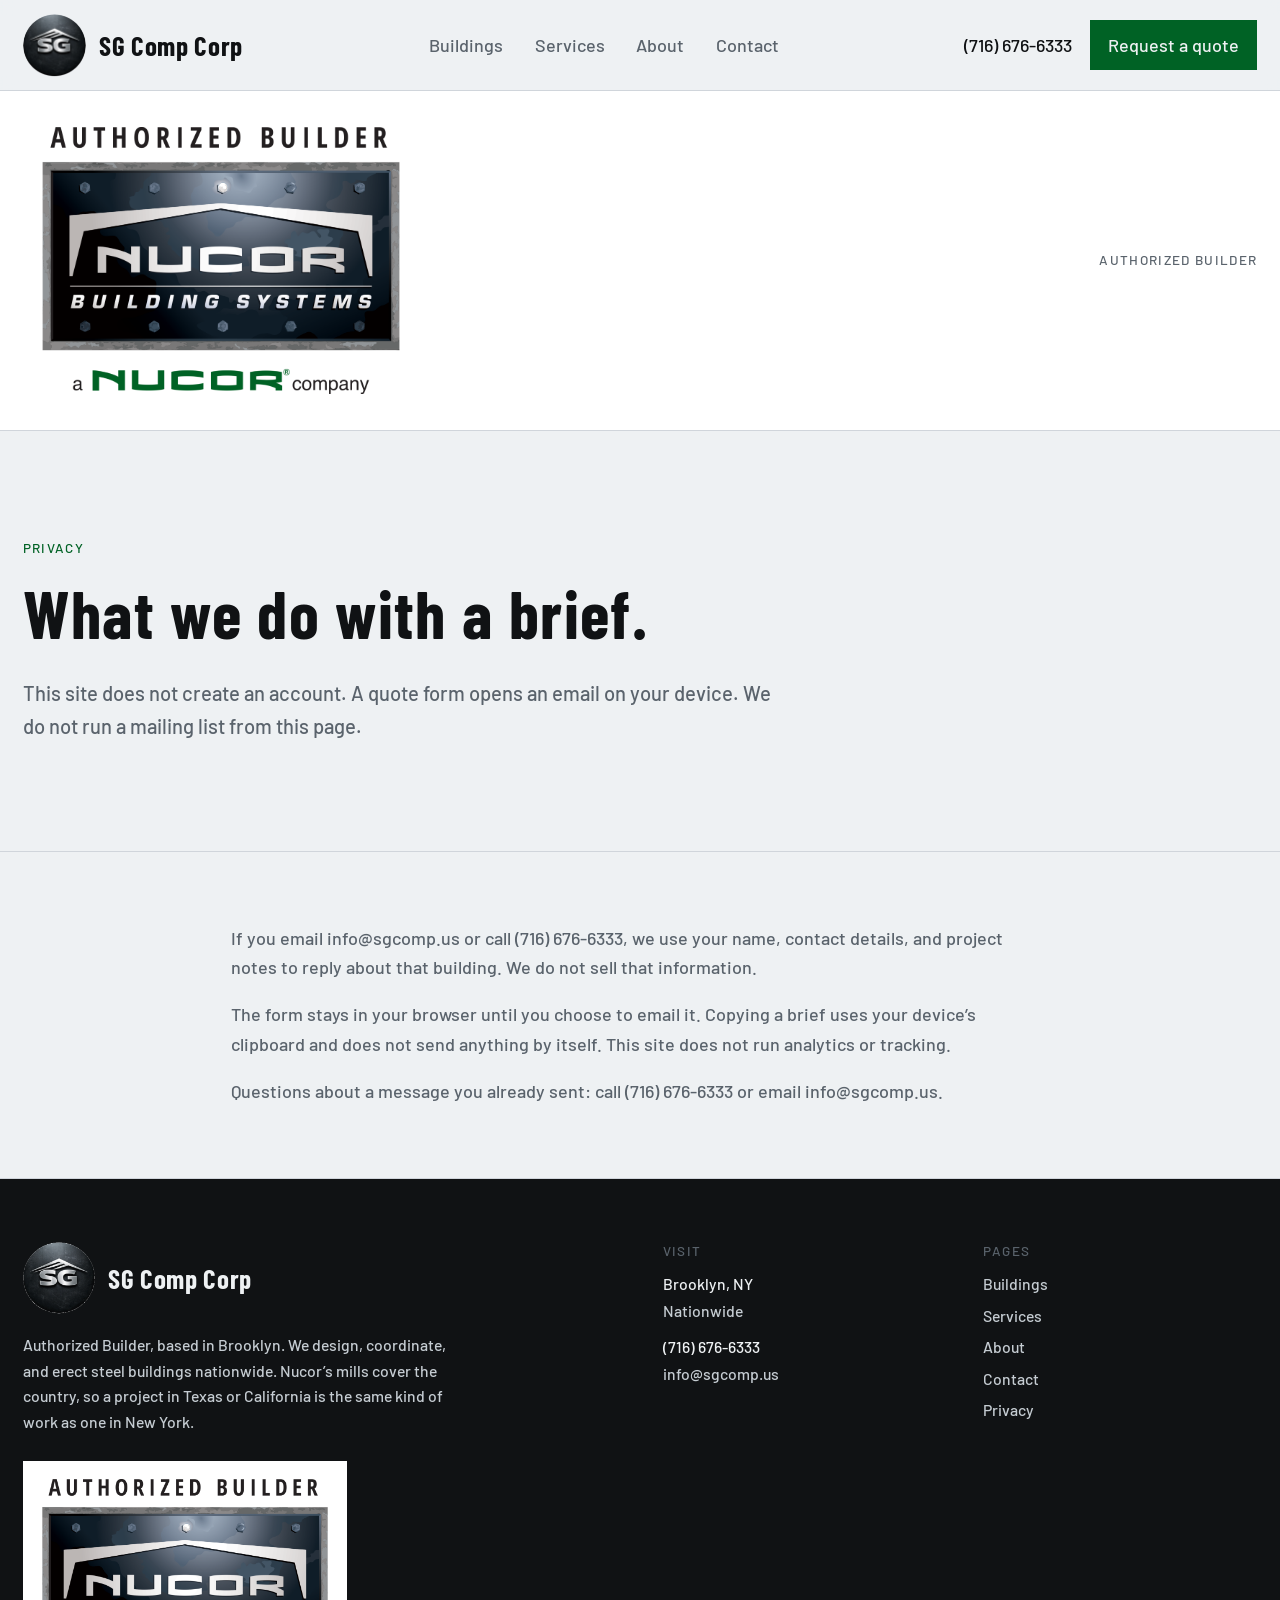
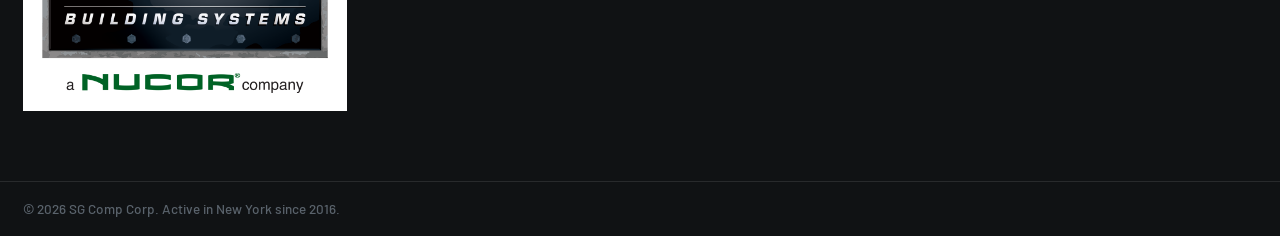
<file: privacy.html>
<!DOCTYPE html><html lang="en"><head><meta name="twitter:card" content="summary_large_image"><meta property="og:title" content="SG Comp Corp"><meta property="og:image" content="https://jsilberstein1.github.io/sgcomp-site/og.jpg"><meta property="og:image:width" content="1200"><meta property="og:image:height" content="630"><meta charSet="utf-8"/><meta name="viewport" content="width=device-width, initial-scale=1"/><link rel="preload" as="image" href="brand/sg-mark.png"/><link rel="preload" as="image" href="brand/nucor-authorized.png"/><link rel="stylesheet" href="assets/styles.css" data-precedence="default"/><link rel="stylesheet" href="https://fonts.googleapis.com/css2?family=Barlow+Condensed:wght@600;700&amp;family=Barlow:wght@500;600;700&amp;display=swap" data-precedence="default"/><title>Privacy | SG Comp Corp</title><meta name="theme-color" content="#101214"/><meta name="description" content="How SG Comp Corp handles information you send with a project brief."/><link rel="icon" type="image/png" href="brand/sg-mark.png"/><link rel="preconnect" href="https://fonts.googleapis.com"/><link rel="preconnect" href="https://fonts.gstatic.com" crossorigin="anonymous"/><meta name="apple-mobile-web-app-status-bar-style" content="black"></head><body><div class="flex min-h-screen flex-col bg-paper text-ink"><header class="sticky top-0 z-40 border-b border-line bg-paper/95 backdrop-blur-sm"><div class="mx-auto flex h-20 max-w-6xl items-center justify-between gap-4 px-5"><a class="flex items-center gap-3 text-ink" href="./"><img src="brand/sg-mark.png" alt="" class="size-14 rounded-full"/><span class="font-display text-2xl leading-none tracking-wide">SG Comp Corp</span></a><nav class="hidden items-center gap-7 md:flex"><a class="text-base text-steel transition-colors duration-200 hover:text-ink" href="work.html">Buildings</a><a class="text-base text-steel transition-colors duration-200 hover:text-ink" href="services.html">Services</a><a class="text-base text-steel transition-colors duration-200 hover:text-ink" href="about.html">About</a><a class="text-base text-steel transition-colors duration-200 hover:text-ink" href="contact.html">Contact</a></nav><div class="hidden items-center gap-4 md:flex"><a href="tel:+17166766333" class="text-base text-ink">(716) 676-6333</a><a class="bg-nucor px-4 py-2.5 text-base text-paper transition-colors duration-200 hover:bg-nucor-deep" href="contact.html">Request a quote</a></div><button type="button" class="inline-flex size-11 items-center justify-center text-ink md:hidden" aria-expanded="false" aria-label="Open menu"><svg xmlns="http://www.w3.org/2000/svg" width="24" height="24" viewBox="0 0 24 24" fill="none" stroke="currentColor" stroke-width="2" stroke-linecap="round" stroke-linejoin="round" class="lucide lucide-menu size-5" aria-hidden="true"><path d="M4 12h16"></path><path d="M4 18h16"></path><path d="M4 6h16"></path></svg></button></div></header><div class="border-b border-line bg-white"><div class="mx-auto flex max-w-6xl flex-col items-start gap-3 px-5 py-4 sm:flex-row sm:items-center sm:justify-between"><a href="https://www.nucorbuildingsystems.com/" target="_blank" rel="noopener" class="inline-block bg-white p-4"><img src="brand/nucor-authorized.png" alt="Authorized Builder, Nucor Building Systems" class="w-64 sm:w-80"/></a><p class="text-xs tracking-widest text-steel uppercase">Authorized Builder</p></div></div><main class="flex-1"><section class="border-b border-line"><div class="mx-auto max-w-6xl px-5 py-16 md:py-24"><p class="text-xs tracking-widest text-nucor uppercase">Privacy</p><h1 class="mt-3 max-w-3xl font-display text-5xl leading-tight text-ink md:text-6xl">What we do with a brief.</h1><p class="mt-5 max-w-2xl text-lg leading-relaxed text-steel">This site does not create an account. A quote form opens an email on your device. We do not run a mailing list from this page.</p></div></section><div class="mx-auto max-w-3xl space-y-4 px-5 py-16 text-base leading-relaxed text-steel"><p>If you email info@sgcomp.us or call (716) 676-6333, we use your name, contact details, and project notes to reply about that building. We do not sell that information.</p><p>The form stays in your browser until you choose to email it. Copying a brief uses your device’s clipboard and does not send anything by itself. This site does not run analytics or tracking.</p><p>Questions about a message you already sent: call (716) 676-6333 or email info@sgcomp.us.</p></div></main><footer class="border-t border-line bg-ink text-paper"><div class="mx-auto grid max-w-6xl gap-10 px-5 py-14 md:grid-cols-4"><div class="md:col-span-2"><div class="flex items-center gap-3"><img src="brand/sg-mark.png" alt="" class="size-16 rounded-full"/><p class="font-display text-2xl leading-none tracking-wide">SG Comp Corp</p></div><p class="mt-4 max-w-sm text-sm leading-relaxed text-mist">Authorized Builder, based in Brooklyn. We design, coordinate, and erect steel buildings nationwide. Nucor’s mills cover the country, so a project in Texas or California is the same kind of work as one in New York.</p><a href="https://www.nucorbuildingsystems.com/" target="_blank" rel="noopener" class="mt-6 inline-block bg-white p-4"><img src="brand/nucor-authorized.png" alt="Authorized Builder, Nucor Building Systems" class="w-64"/></a></div><div><p class="text-xs tracking-widest text-steel uppercase">Visit</p><p class="mt-3 text-sm">Brooklyn, NY</p><p class="mt-1 text-sm text-mist">Nationwide</p><a href="tel:+17166766333" class="mt-3 block text-sm">(716) 676-6333</a><a href="mailto:info@sgcomp.us" class="mt-1 block text-sm text-mist">info@sgcomp.us</a></div><div><p class="text-xs tracking-widest text-steel uppercase">Pages</p><nav class="mt-3 flex flex-col gap-2 text-sm"><a class="text-mist hover:text-paper" href="work.html">Buildings</a><a class="text-mist hover:text-paper" href="services.html">Services</a><a class="text-mist hover:text-paper" href="about.html">About</a><a class="text-mist hover:text-paper" href="contact.html">Contact</a><a class="text-mist hover:text-paper active" href="privacy.html" aria-current="page">Privacy</a></nav></div></div><div class="border-t border-white/10"><p class="mx-auto max-w-6xl px-5 py-4 text-xs text-steel">© 2026 SG Comp Corp. Active in New York since 2016.</p></div></footer></div><script src="assets/site.js" defer></script></body></html>
</file>
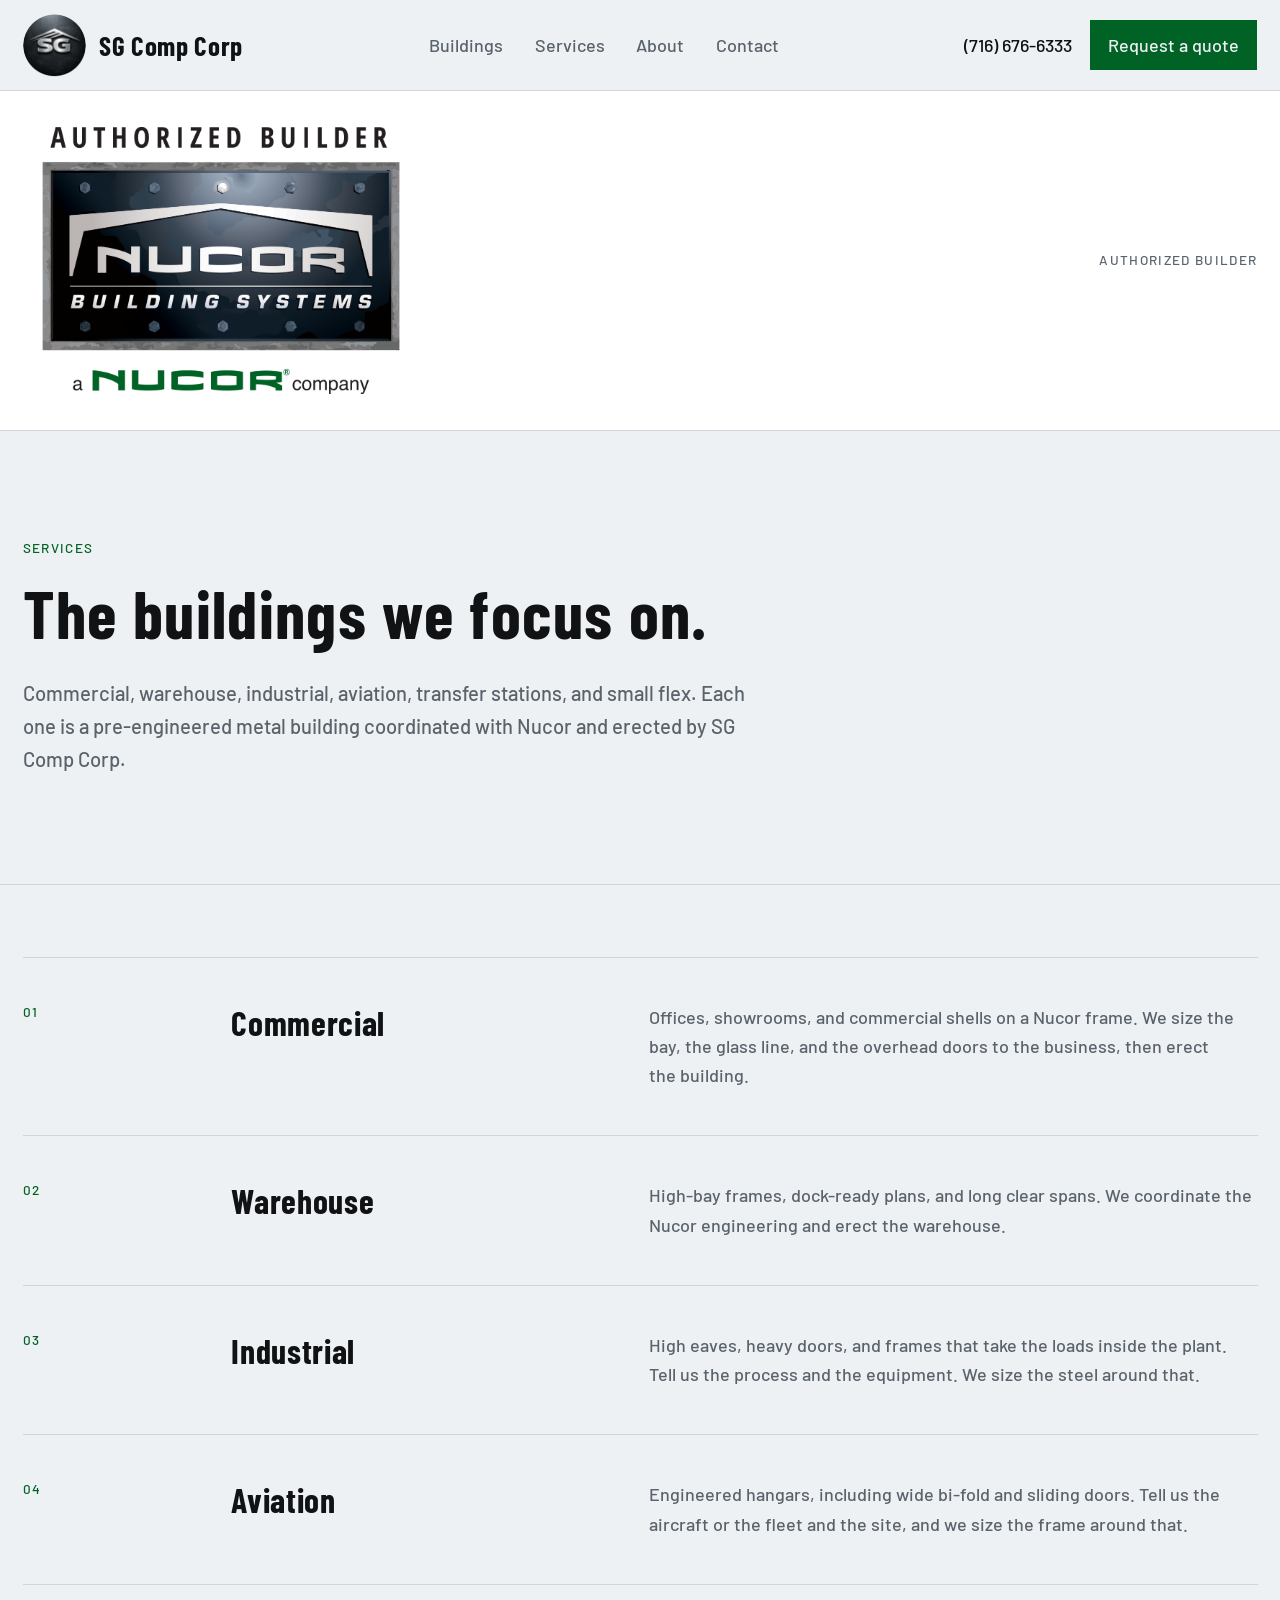
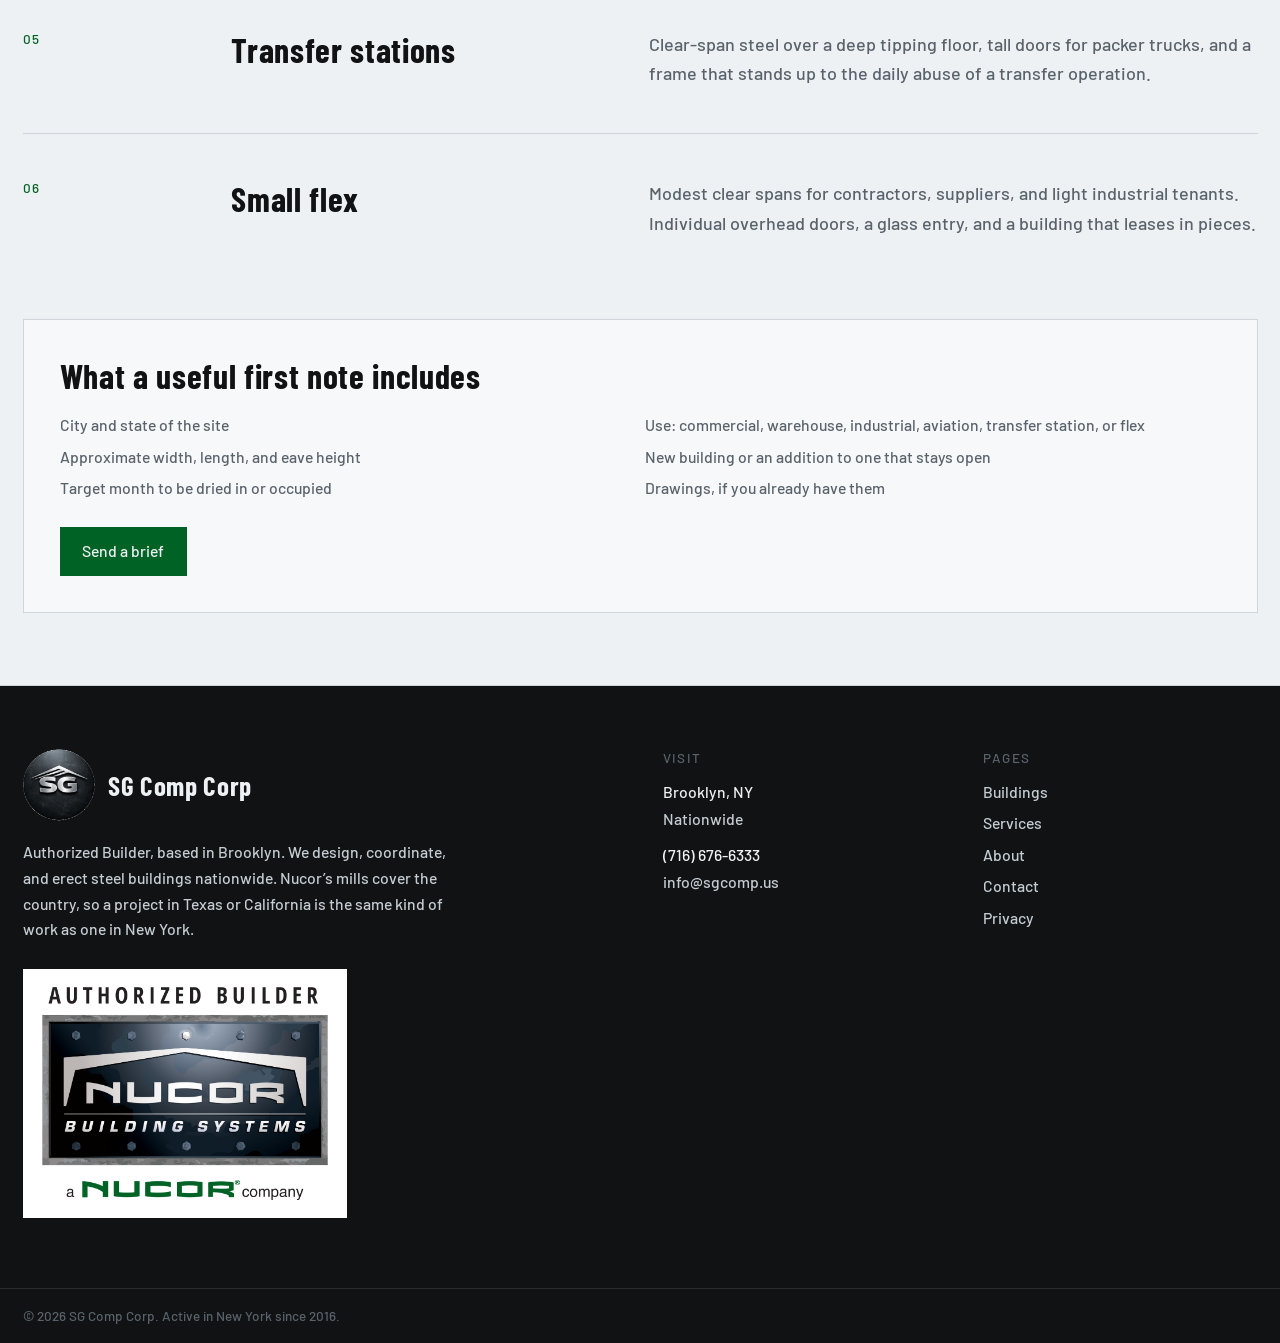
<file: services.html>
<!DOCTYPE html><html lang="en"><head><meta name="twitter:card" content="summary_large_image"><meta property="og:title" content="SG Comp Corp"><meta property="og:image" content="https://jsilberstein1.github.io/sgcomp-site/og.jpg"><meta property="og:image:width" content="1200"><meta property="og:image:height" content="630"><meta charSet="utf-8"/><meta name="viewport" content="width=device-width, initial-scale=1"/><link rel="preload" as="image" href="brand/sg-mark.png"/><link rel="preload" as="image" href="brand/nucor-authorized.png"/><link rel="stylesheet" href="assets/styles.css" data-precedence="default"/><link rel="stylesheet" href="https://fonts.googleapis.com/css2?family=Barlow+Condensed:wght@600;700&amp;family=Barlow:wght@500;600;700&amp;display=swap" data-precedence="default"/><title>Services | SG Comp Corp</title><meta name="theme-color" content="#101214"/><meta name="description" content="Commercial, warehouse, industrial, aviation, garbage transfer stations, and small flex buildings. Design coordination and erection by SG Comp Corp."/><link rel="icon" type="image/png" href="brand/sg-mark.png"/><link rel="preconnect" href="https://fonts.googleapis.com"/><link rel="preconnect" href="https://fonts.gstatic.com" crossorigin="anonymous"/><meta name="apple-mobile-web-app-status-bar-style" content="black"></head><body><div class="flex min-h-screen flex-col bg-paper text-ink"><header class="sticky top-0 z-40 border-b border-line bg-paper/95 backdrop-blur-sm"><div class="mx-auto flex h-20 max-w-6xl items-center justify-between gap-4 px-5"><a class="flex items-center gap-3 text-ink" href="./"><img src="brand/sg-mark.png" alt="" class="size-14 rounded-full"/><span class="font-display text-2xl leading-none tracking-wide">SG Comp Corp</span></a><nav class="hidden items-center gap-7 md:flex"><a class="text-base text-steel transition-colors duration-200 hover:text-ink" href="work.html">Buildings</a><a class="text-base text-steel transition-colors duration-200 hover:text-ink text-base text-ink" href="services.html" aria-current="page">Services</a><a class="text-base text-steel transition-colors duration-200 hover:text-ink" href="about.html">About</a><a class="text-base text-steel transition-colors duration-200 hover:text-ink" href="contact.html">Contact</a></nav><div class="hidden items-center gap-4 md:flex"><a href="tel:+17166766333" class="text-base text-ink">(716) 676-6333</a><a class="bg-nucor px-4 py-2.5 text-base text-paper transition-colors duration-200 hover:bg-nucor-deep" href="contact.html">Request a quote</a></div><button type="button" class="inline-flex size-11 items-center justify-center text-ink md:hidden" aria-expanded="false" aria-label="Open menu"><svg xmlns="http://www.w3.org/2000/svg" width="24" height="24" viewBox="0 0 24 24" fill="none" stroke="currentColor" stroke-width="2" stroke-linecap="round" stroke-linejoin="round" class="lucide lucide-menu size-5" aria-hidden="true"><path d="M4 12h16"></path><path d="M4 18h16"></path><path d="M4 6h16"></path></svg></button></div></header><div class="border-b border-line bg-white"><div class="mx-auto flex max-w-6xl flex-col items-start gap-3 px-5 py-4 sm:flex-row sm:items-center sm:justify-between"><a href="https://www.nucorbuildingsystems.com/" target="_blank" rel="noopener" class="inline-block bg-white p-4"><img src="brand/nucor-authorized.png" alt="Authorized Builder, Nucor Building Systems" class="w-64 sm:w-80"/></a><p class="text-xs tracking-widest text-steel uppercase">Authorized Builder</p></div></div><main class="flex-1"><section class="border-b border-line"><div class="mx-auto max-w-6xl px-5 py-16 md:py-24"><p class="text-xs tracking-widest text-nucor uppercase">Services</p><h1 class="mt-3 max-w-3xl font-display text-5xl leading-tight text-ink md:text-6xl">The buildings we focus on.</h1><p class="mt-5 max-w-2xl text-lg leading-relaxed text-steel">Commercial, warehouse, industrial, aviation, transfer stations, and small flex. Each one is a pre-engineered metal building coordinated with Nucor and erected by SG Comp Corp.</p></div></section><div class="mx-auto max-w-6xl px-5 py-16"><div class="flex flex-col"><article id="commercial" class="grid gap-4 border-t border-line py-10 md:grid-cols-12"><p class="text-xs tracking-widest text-nucor md:col-span-2">01</p><h2 class="font-display text-3xl text-ink md:col-span-4">Commercial</h2><p class="text-base leading-relaxed text-steel md:col-span-6">Offices, showrooms, and commercial shells on a Nucor frame. We size the bay, the glass line, and the overhead doors to the business, then erect the building.</p></article><article id="warehouse" class="grid gap-4 border-t border-line py-10 md:grid-cols-12"><p class="text-xs tracking-widest text-nucor md:col-span-2">02</p><h2 class="font-display text-3xl text-ink md:col-span-4">Warehouse</h2><p class="text-base leading-relaxed text-steel md:col-span-6">High-bay frames, dock-ready plans, and long clear spans. We coordinate the Nucor engineering and erect the warehouse.</p></article><article id="industrial" class="grid gap-4 border-t border-line py-10 md:grid-cols-12"><p class="text-xs tracking-widest text-nucor md:col-span-2">03</p><h2 class="font-display text-3xl text-ink md:col-span-4">Industrial</h2><p class="text-base leading-relaxed text-steel md:col-span-6">High eaves, heavy doors, and frames that take the loads inside the plant. Tell us the process and the equipment. We size the steel around that.</p></article><article id="aviation" class="grid gap-4 border-t border-line py-10 md:grid-cols-12"><p class="text-xs tracking-widest text-nucor md:col-span-2">04</p><h2 class="font-display text-3xl text-ink md:col-span-4">Aviation</h2><p class="text-base leading-relaxed text-steel md:col-span-6">Engineered hangars, including wide bi-fold and sliding doors. Tell us the aircraft or the fleet and the site, and we size the frame around that.</p></article><article id="transfer" class="grid gap-4 border-t border-line py-10 md:grid-cols-12"><p class="text-xs tracking-widest text-nucor md:col-span-2">05</p><h2 class="font-display text-3xl text-ink md:col-span-4">Transfer stations</h2><p class="text-base leading-relaxed text-steel md:col-span-6">Clear-span steel over a deep tipping floor, tall doors for packer trucks, and a frame that stands up to the daily abuse of a transfer operation.</p></article><article id="flex" class="grid gap-4 border-t border-line py-10 md:grid-cols-12"><p class="text-xs tracking-widest text-nucor md:col-span-2">06</p><h2 class="font-display text-3xl text-ink md:col-span-4">Small flex</h2><p class="text-base leading-relaxed text-steel md:col-span-6">Modest clear spans for contractors, suppliers, and light industrial tenants. Individual overhead doors, a glass entry, and a building that leases in pieces.</p></article></div><div class="mt-8 border border-line bg-card p-8"><h2 class="font-display text-3xl text-ink">What a useful first note includes</h2><ul class="mt-4 grid gap-2 text-sm text-steel md:grid-cols-2"><li>City and state of the site</li><li>Use: commercial, warehouse, industrial, aviation, transfer station, or flex</li><li>Approximate width, length, and eave height</li><li>New building or an addition to one that stays open</li><li>Target month to be dried in or occupied</li><li>Drawings, if you already have them</li></ul><a class="mt-6 inline-block bg-nucor px-5 py-3 text-sm text-paper hover:bg-nucor-deep" href="contact.html">Send a brief</a></div></div></main><footer class="border-t border-line bg-ink text-paper"><div class="mx-auto grid max-w-6xl gap-10 px-5 py-14 md:grid-cols-4"><div class="md:col-span-2"><div class="flex items-center gap-3"><img src="brand/sg-mark.png" alt="" class="size-16 rounded-full"/><p class="font-display text-2xl leading-none tracking-wide">SG Comp Corp</p></div><p class="mt-4 max-w-sm text-sm leading-relaxed text-mist">Authorized Builder, based in Brooklyn. We design, coordinate, and erect steel buildings nationwide. Nucor’s mills cover the country, so a project in Texas or California is the same kind of work as one in New York.</p><a href="https://www.nucorbuildingsystems.com/" target="_blank" rel="noopener" class="mt-6 inline-block bg-white p-4"><img src="brand/nucor-authorized.png" alt="Authorized Builder, Nucor Building Systems" class="w-64"/></a></div><div><p class="text-xs tracking-widest text-steel uppercase">Visit</p><p class="mt-3 text-sm">Brooklyn, NY</p><p class="mt-1 text-sm text-mist">Nationwide</p><a href="tel:+17166766333" class="mt-3 block text-sm">(716) 676-6333</a><a href="mailto:info@sgcomp.us" class="mt-1 block text-sm text-mist">info@sgcomp.us</a></div><div><p class="text-xs tracking-widest text-steel uppercase">Pages</p><nav class="mt-3 flex flex-col gap-2 text-sm"><a class="text-mist hover:text-paper" href="work.html">Buildings</a><a class="text-mist hover:text-paper active" href="services.html" aria-current="page">Services</a><a class="text-mist hover:text-paper" href="about.html">About</a><a class="text-mist hover:text-paper" href="contact.html">Contact</a><a class="text-mist hover:text-paper" href="privacy.html">Privacy</a></nav></div></div><div class="border-t border-white/10"><p class="mx-auto max-w-6xl px-5 py-4 text-xs text-steel">© 2026 SG Comp Corp. Active in New York since 2016.</p></div></footer></div><script src="assets/site.js" defer></script></body></html>
</file>
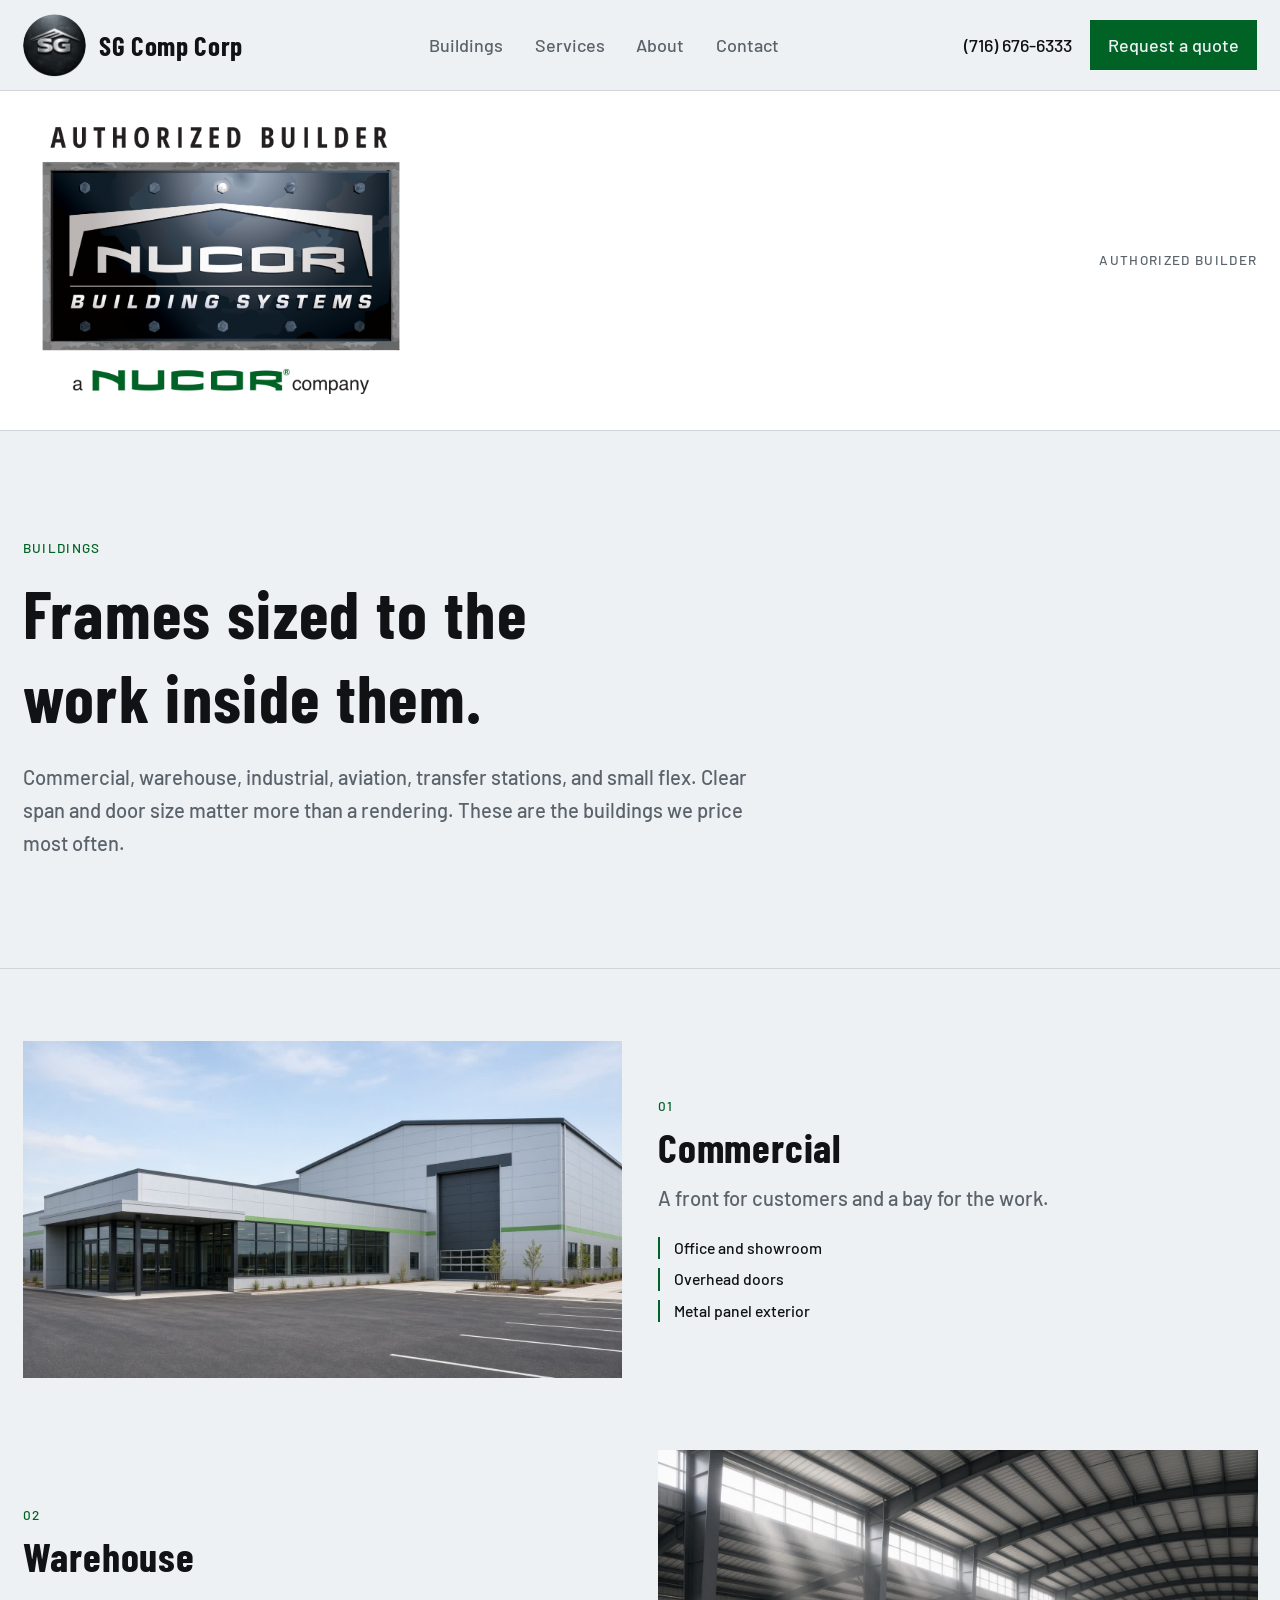
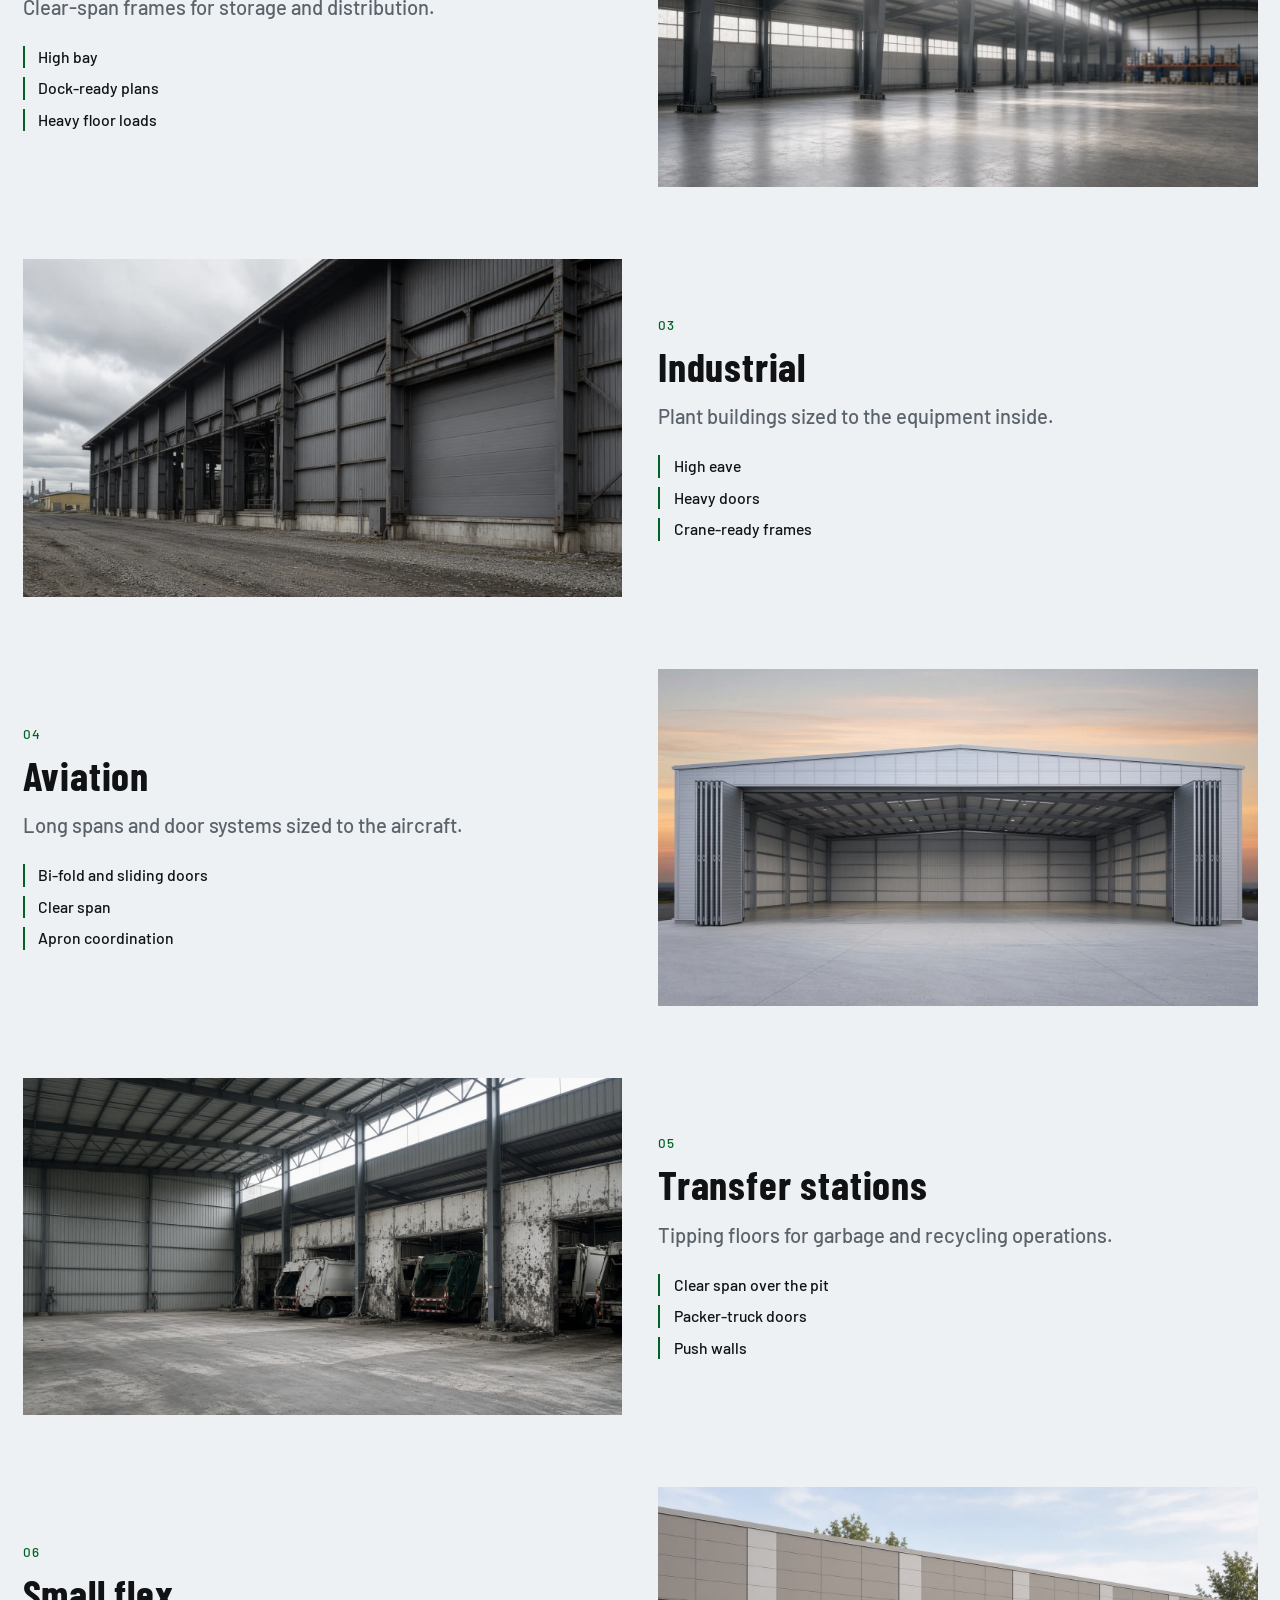
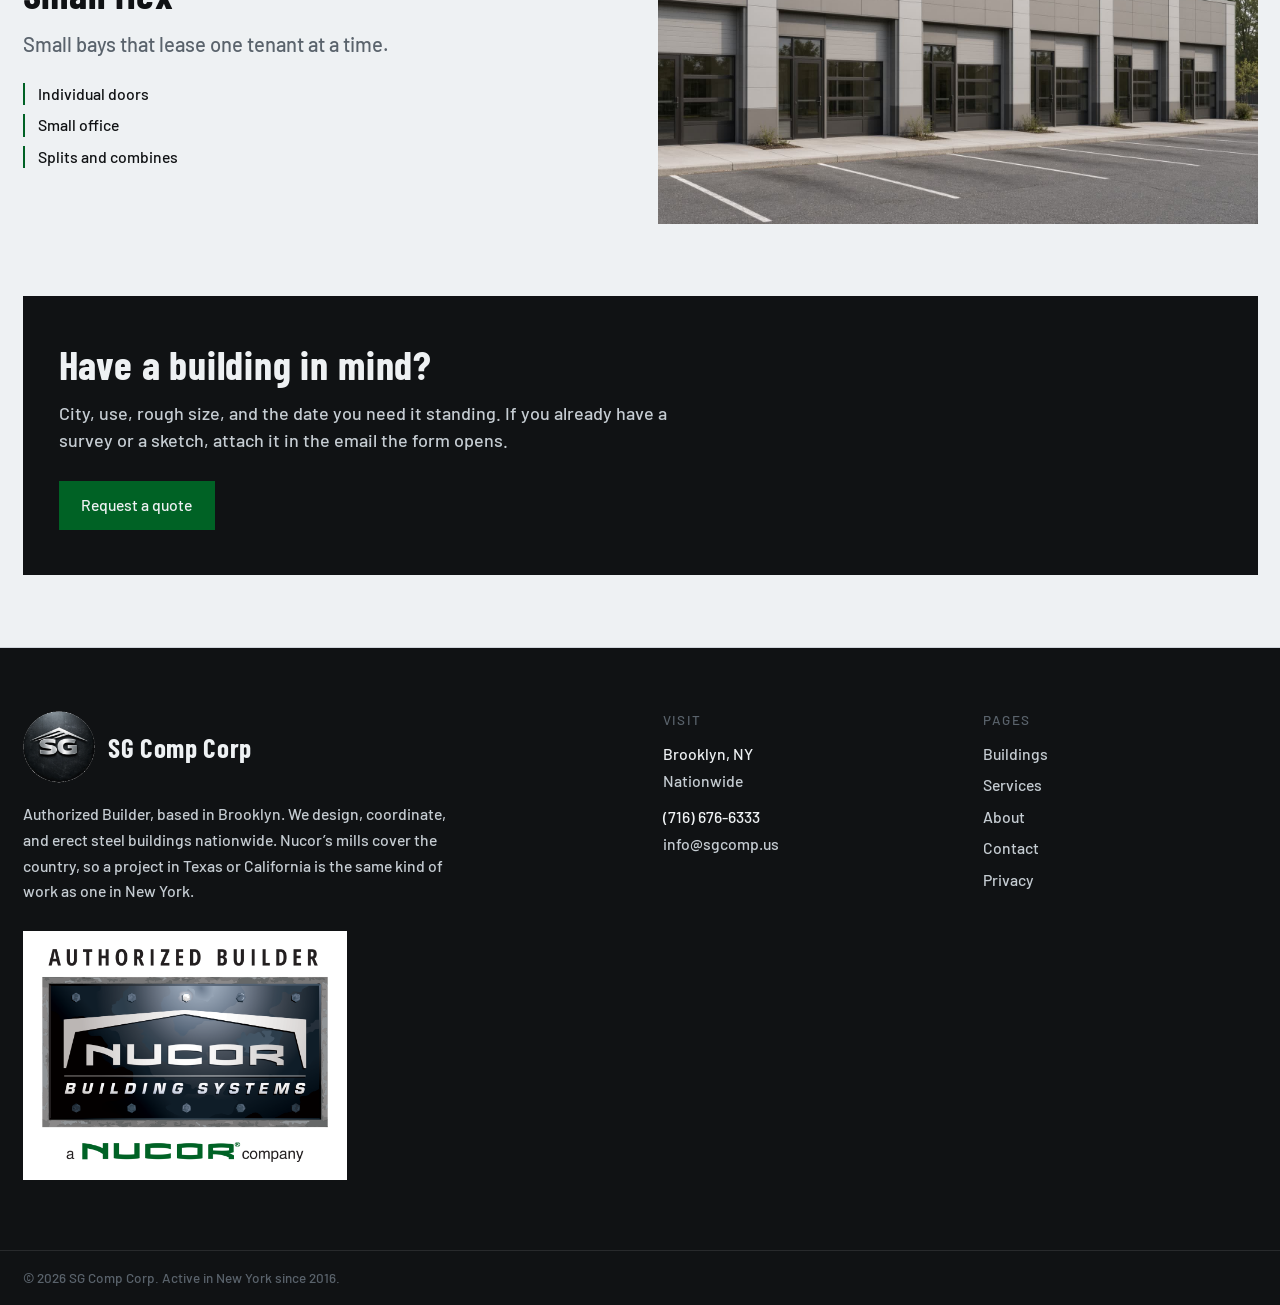
<file: work.html>
<!DOCTYPE html><html lang="en"><head><meta name="twitter:card" content="summary_large_image"><meta property="og:title" content="SG Comp Corp"><meta property="og:image" content="https://jsilberstein1.github.io/sgcomp-site/og.jpg"><meta property="og:image:width" content="1200"><meta property="og:image:height" content="630"><meta charSet="utf-8"/><meta name="viewport" content="width=device-width, initial-scale=1"/><link rel="preload" as="image" href="brand/sg-mark.png"/><link rel="preload" as="image" href="brand/nucor-authorized.png"/><link rel="preload" as="image" href="images/commercial.jpg"/><link rel="preload" as="image" href="images/warehouse.jpg"/><link rel="preload" as="image" href="images/industrial.jpg"/><link rel="preload" as="image" href="images/hangar-clear.jpg"/><link rel="preload" as="image" href="images/transfer.jpg"/><link rel="preload" as="image" href="images/flex.jpg"/><link rel="stylesheet" href="assets/styles.css" data-precedence="default"/><link rel="stylesheet" href="https://fonts.googleapis.com/css2?family=Barlow+Condensed:wght@600;700&amp;family=Barlow:wght@500;600;700&amp;display=swap" data-precedence="default"/><title>Buildings | SG Comp Corp</title><meta name="theme-color" content="#101214"/><meta name="description" content="Commercial, warehouse, industrial, aviation, transfer station, and small flex buildings designed and erected by SG Comp Corp, an authorized Nucor builder based in Brooklyn."/><link rel="icon" type="image/png" href="brand/sg-mark.png"/><link rel="preconnect" href="https://fonts.googleapis.com"/><link rel="preconnect" href="https://fonts.gstatic.com" crossorigin="anonymous"/><meta name="apple-mobile-web-app-status-bar-style" content="black"></head><body><div class="flex min-h-screen flex-col bg-paper text-ink"><header class="sticky top-0 z-40 border-b border-line bg-paper/95 backdrop-blur-sm"><div class="mx-auto flex h-20 max-w-6xl items-center justify-between gap-4 px-5"><a class="flex items-center gap-3 text-ink" href="./"><img src="brand/sg-mark.png" alt="" class="size-14 rounded-full"/><span class="font-display text-2xl leading-none tracking-wide">SG Comp Corp</span></a><nav class="hidden items-center gap-7 md:flex"><a class="text-base text-steel transition-colors duration-200 hover:text-ink text-base text-ink" href="work.html" aria-current="page">Buildings</a><a class="text-base text-steel transition-colors duration-200 hover:text-ink" href="services.html">Services</a><a class="text-base text-steel transition-colors duration-200 hover:text-ink" href="about.html">About</a><a class="text-base text-steel transition-colors duration-200 hover:text-ink" href="contact.html">Contact</a></nav><div class="hidden items-center gap-4 md:flex"><a href="tel:+17166766333" class="text-base text-ink">(716) 676-6333</a><a class="bg-nucor px-4 py-2.5 text-base text-paper transition-colors duration-200 hover:bg-nucor-deep" href="contact.html">Request a quote</a></div><button type="button" class="inline-flex size-11 items-center justify-center text-ink md:hidden" aria-expanded="false" aria-label="Open menu"><svg xmlns="http://www.w3.org/2000/svg" width="24" height="24" viewBox="0 0 24 24" fill="none" stroke="currentColor" stroke-width="2" stroke-linecap="round" stroke-linejoin="round" class="lucide lucide-menu size-5" aria-hidden="true"><path d="M4 12h16"></path><path d="M4 18h16"></path><path d="M4 6h16"></path></svg></button></div></header><div class="border-b border-line bg-white"><div class="mx-auto flex max-w-6xl flex-col items-start gap-3 px-5 py-4 sm:flex-row sm:items-center sm:justify-between"><a href="https://www.nucorbuildingsystems.com/" target="_blank" rel="noopener" class="inline-block bg-white p-4"><img src="brand/nucor-authorized.png" alt="Authorized Builder, Nucor Building Systems" class="w-64 sm:w-80"/></a><p class="text-xs tracking-widest text-steel uppercase">Authorized Builder</p></div></div><main class="flex-1"><section class="border-b border-line"><div class="mx-auto max-w-6xl px-5 py-16 md:py-24"><p class="text-xs tracking-widest text-nucor uppercase">Buildings</p><h1 class="mt-3 max-w-3xl font-display text-5xl leading-tight text-ink md:text-6xl">Frames sized to the work inside them.</h1><p class="mt-5 max-w-2xl text-lg leading-relaxed text-steel">Commercial, warehouse, industrial, aviation, transfer stations, and small flex. Clear span and door size matter more than a rendering. These are the buildings we price most often.</p></div></section><div class="mx-auto flex max-w-6xl flex-col gap-16 px-5 py-16"><article class="grid items-center gap-8 md:grid-cols-2"><img src="images/commercial.jpg" alt="Commercial steel building with a glass office front and a tall warehouse bay" class="aspect-video w-full object-cover "/><div><p class="text-xs tracking-widest text-nucor uppercase">01</p><h2 class="mt-2 font-display text-4xl text-ink">Commercial</h2><p class="mt-3 text-lg text-steel">A front for customers and a bay for the work.</p><ul class="mt-5 space-y-2 text-sm text-ink"><li class="border-l-2 border-nucor pl-3">Office and showroom</li><li class="border-l-2 border-nucor pl-3">Overhead doors</li><li class="border-l-2 border-nucor pl-3">Metal panel exterior</li></ul></div></article><article class="grid items-center gap-8 md:grid-cols-2"><img src="images/warehouse.jpg" alt="Interior of a high-bay clear-span steel warehouse with daylight from the roof" class="aspect-video w-full object-cover md:order-2"/><div><p class="text-xs tracking-widest text-nucor uppercase">02</p><h2 class="mt-2 font-display text-4xl text-ink">Warehouse</h2><p class="mt-3 text-lg text-steel">Clear-span frames for storage and distribution.</p><ul class="mt-5 space-y-2 text-sm text-ink"><li class="border-l-2 border-nucor pl-3">High bay</li><li class="border-l-2 border-nucor pl-3">Dock-ready plans</li><li class="border-l-2 border-nucor pl-3">Heavy floor loads</li></ul></div></article><article class="grid items-center gap-8 md:grid-cols-2"><img src="images/industrial.jpg" alt="Long industrial steel building with large overhead doors along a gravel yard" class="aspect-video w-full object-cover "/><div><p class="text-xs tracking-widest text-nucor uppercase">03</p><h2 class="mt-2 font-display text-4xl text-ink">Industrial</h2><p class="mt-3 text-lg text-steel">Plant buildings sized to the equipment inside.</p><ul class="mt-5 space-y-2 text-sm text-ink"><li class="border-l-2 border-nucor pl-3">High eave</li><li class="border-l-2 border-nucor pl-3">Heavy doors</li><li class="border-l-2 border-nucor pl-3">Crane-ready frames</li></ul></div></article><article class="grid items-center gap-8 md:grid-cols-2"><img src="images/hangar-clear.jpg" alt="Wide clear-span steel hangar with the full door open and no center post" class="aspect-video w-full object-cover md:order-2"/><div><p class="text-xs tracking-widest text-nucor uppercase">04</p><h2 class="mt-2 font-display text-4xl text-ink">Aviation</h2><p class="mt-3 text-lg text-steel">Long spans and door systems sized to the aircraft.</p><ul class="mt-5 space-y-2 text-sm text-ink"><li class="border-l-2 border-nucor pl-3">Bi-fold and sliding doors</li><li class="border-l-2 border-nucor pl-3">Clear span</li><li class="border-l-2 border-nucor pl-3">Apron coordination</li></ul></div></article><article class="grid items-center gap-8 md:grid-cols-2"><img src="images/transfer.jpg" alt="Steel transfer station interior with waste trucks at a tipping floor" class="aspect-video w-full object-cover "/><div><p class="text-xs tracking-widest text-nucor uppercase">05</p><h2 class="mt-2 font-display text-4xl text-ink">Transfer stations</h2><p class="mt-3 text-lg text-steel">Tipping floors for garbage and recycling operations.</p><ul class="mt-5 space-y-2 text-sm text-ink"><li class="border-l-2 border-nucor pl-3">Clear span over the pit</li><li class="border-l-2 border-nucor pl-3">Packer-truck doors</li><li class="border-l-2 border-nucor pl-3">Push walls</li></ul></div></article><article class="grid items-center gap-8 md:grid-cols-2"><img src="images/flex.jpg" alt="Row of small flex bays with glass entries and overhead doors" class="aspect-video w-full object-cover md:order-2"/><div><p class="text-xs tracking-widest text-nucor uppercase">06</p><h2 class="mt-2 font-display text-4xl text-ink">Small flex</h2><p class="mt-3 text-lg text-steel">Small bays that lease one tenant at a time.</p><ul class="mt-5 space-y-2 text-sm text-ink"><li class="border-l-2 border-nucor pl-3">Individual doors</li><li class="border-l-2 border-nucor pl-3">Small office</li><li class="border-l-2 border-nucor pl-3">Splits and combines</li></ul></div></article><div class="bg-ink px-8 py-10 text-paper"><h2 class="font-display text-4xl">Have a building in mind?</h2><p class="mt-3 max-w-xl text-mist">City, use, rough size, and the date you need it standing. If you already have a survey or a sketch, attach it in the email the form opens.</p><a class="mt-6 inline-block bg-nucor px-5 py-3 text-sm text-paper hover:bg-nucor-deep" href="contact.html">Request a quote</a></div></div></main><footer class="border-t border-line bg-ink text-paper"><div class="mx-auto grid max-w-6xl gap-10 px-5 py-14 md:grid-cols-4"><div class="md:col-span-2"><div class="flex items-center gap-3"><img src="brand/sg-mark.png" alt="" class="size-16 rounded-full"/><p class="font-display text-2xl leading-none tracking-wide">SG Comp Corp</p></div><p class="mt-4 max-w-sm text-sm leading-relaxed text-mist">Authorized Builder, based in Brooklyn. We design, coordinate, and erect steel buildings nationwide. Nucor’s mills cover the country, so a project in Texas or California is the same kind of work as one in New York.</p><a href="https://www.nucorbuildingsystems.com/" target="_blank" rel="noopener" class="mt-6 inline-block bg-white p-4"><img src="brand/nucor-authorized.png" alt="Authorized Builder, Nucor Building Systems" class="w-64"/></a></div><div><p class="text-xs tracking-widest text-steel uppercase">Visit</p><p class="mt-3 text-sm">Brooklyn, NY</p><p class="mt-1 text-sm text-mist">Nationwide</p><a href="tel:+17166766333" class="mt-3 block text-sm">(716) 676-6333</a><a href="mailto:info@sgcomp.us" class="mt-1 block text-sm text-mist">info@sgcomp.us</a></div><div><p class="text-xs tracking-widest text-steel uppercase">Pages</p><nav class="mt-3 flex flex-col gap-2 text-sm"><a class="text-mist hover:text-paper active" href="work.html" aria-current="page">Buildings</a><a class="text-mist hover:text-paper" href="services.html">Services</a><a class="text-mist hover:text-paper" href="about.html">About</a><a class="text-mist hover:text-paper" href="contact.html">Contact</a><a class="text-mist hover:text-paper" href="privacy.html">Privacy</a></nav></div></div><div class="border-t border-white/10"><p class="mx-auto max-w-6xl px-5 py-4 text-xs text-steel">© 2026 SG Comp Corp. Active in New York since 2016.</p></div></footer></div><script src="assets/site.js" defer></script></body></html>
</file>
<file: assets/styles.css>
/*! tailwindcss v4.3.3 | MIT License | https://tailwindcss.com */
@layer properties{@supports (((-webkit-hyphens:none)) and (not (margin-trim:inline))) or ((-moz-orient:inline) and (not (color:rgb(from red r g b)))){*,:before,:after,::backdrop{--tw-scale-x:1;--tw-scale-y:1;--tw-scale-z:1;--tw-rotate-x:initial;--tw-rotate-y:initial;--tw-rotate-z:initial;--tw-skew-x:initial;--tw-skew-y:initial;--tw-space-y-reverse:0;--tw-border-style:solid;--tw-leading:initial;--tw-font-weight:initial;--tw-tracking:initial;--tw-ordinal:initial;--tw-slashed-zero:initial;--tw-numeric-figure:initial;--tw-numeric-spacing:initial;--tw-numeric-fraction:initial;--tw-shadow:0 0 #0000;--tw-shadow-color:initial;--tw-shadow-alpha:100%;--tw-inset-shadow:0 0 #0000;--tw-inset-shadow-color:initial;--tw-inset-shadow-alpha:100%;--tw-ring-color:initial;--tw-ring-shadow:0 0 #0000;--tw-inset-ring-color:initial;--tw-inset-ring-shadow:0 0 #0000;--tw-ring-inset:initial;--tw-ring-offset-width:0px;--tw-ring-offset-color:#fff;--tw-ring-offset-shadow:0 0 #0000;--tw-outline-style:solid;--tw-blur:initial;--tw-brightness:initial;--tw-contrast:initial;--tw-grayscale:initial;--tw-hue-rotate:initial;--tw-invert:initial;--tw-opacity:initial;--tw-saturate:initial;--tw-sepia:initial;--tw-drop-shadow:initial;--tw-drop-shadow-color:initial;--tw-drop-shadow-alpha:100%;--tw-drop-shadow-size:initial;--tw-backdrop-blur:initial;--tw-backdrop-brightness:initial;--tw-backdrop-contrast:initial;--tw-backdrop-grayscale:initial;--tw-backdrop-hue-rotate:initial;--tw-backdrop-invert:initial;--tw-backdrop-opacity:initial;--tw-backdrop-saturate:initial;--tw-backdrop-sepia:initial;--tw-duration:initial;--tw-ease:initial;--tw-content:"";--tw-translate-x:0;--tw-translate-y:0;--tw-translate-z:0}}}@layer theme{:root,:host{--font-sans:"Barlow", system-ui, sans-serif;--font-mono:ui-monospace, SFMono-Regular, Menlo, Monaco, Consolas, "Liberation Mono", "Courier New", monospace;--color-red-500:oklch(63.7% .237 25.331);--color-zinc-50:oklch(98.5% 0 none);--color-zinc-400:oklch(70.5% .015 286.067);--color-zinc-500:oklch(55.2% .016 285.938);--color-zinc-900:oklch(21% .006 285.885);--color-zinc-950:oklch(14.1% .005 285.823);--color-neutral-100:oklch(97% 0 none);--color-neutral-300:oklch(87% 0 none);--color-neutral-500:oklch(55.6% 0 none);--color-neutral-700:oklch(37.1% 0 none);--color-neutral-900:oklch(20.5% 0 none);--color-black:#000;--color-white:#fff;--spacing:.25rem;--container-sm:24rem;--container-md:28rem;--container-xl:36rem;--container-2xl:42rem;--container-3xl:48rem;--container-6xl:72rem;--text-xs:.75rem;--text-xs--line-height:calc(1 / .75);--text-sm:.875rem;--text-sm--line-height:calc(1.25 / .875);--text-base:1rem;--text-base--line-height:calc(1.5 / 1);--text-lg:1.125rem;--text-lg--line-height:calc(1.75 / 1.125);--text-xl:1.25rem;--text-xl--line-height:calc(1.75 / 1.25);--text-2xl:1.5rem;--text-2xl--line-height:calc(2 / 1.5);--text-3xl:1.875rem;--text-3xl--line-height:calc(2.25 / 1.875);--text-4xl:2.25rem;--text-4xl--line-height:calc(2.5 / 2.25);--text-5xl:3rem;--text-5xl--line-height:1;--text-6xl:3.75rem;--text-6xl--line-height:1;--text-7xl:4.5rem;--text-7xl--line-height:1;--font-weight-medium:500;--font-weight-semibold:600;--tracking-tight:-.025em;--tracking-wide:.025em;--tracking-widest:.1em;--leading-tight:1.25;--leading-snug:1.375;--leading-normal:1.5;--leading-relaxed:1.625;--radius-xs:.125rem;--radius-sm:2px;--radius-md:.375rem;--radius-lg:.5rem;--radius-xl:.75rem;--radius-2xl:1rem;--ease-out:cubic-bezier(0, 0, .2, 1);--ease-in-out:cubic-bezier(.4, 0, .2, 1);--animate-pulse:pulse 2s cubic-bezier(.4, 0, .6, 1) infinite;--blur-sm:8px;--aspect-video:16 / 9;--default-transition-duration:.15s;--default-transition-timing-function:cubic-bezier(.4, 0, .2, 1);--default-font-family:var(--font-sans);--default-mono-font-family:var(--font-mono);--font-display:"Barlow Condensed", "Arial Narrow", sans-serif;--color-paper:#eef1f3;--color-ink:#101214;--color-nucor:#006225;--color-nucor-deep:#004a1c;--color-steel:#5a636c;--color-line:#d0d5db;--color-card:#f7f8f9;--color-mist:#c5ccd2}}@layer base{*,:after,:before,::backdrop{box-sizing:border-box;border:0 solid;margin:0;padding:0}::file-selector-button{box-sizing:border-box;border:0 solid;margin:0;padding:0}html,:host{-webkit-text-size-adjust:100%;tab-size:4;line-height:1.5;font-family:var(--default-font-family,-apple-system, BlinkMacSystemFont, "Segoe UI", Roboto, "Helvetica Neue", "Noto Sans", Arial, sans-serif, "Apple Color Emoji", "Segoe UI Emoji", "Segoe UI Symbol", "Noto Color Emoji");font-feature-settings:var(--default-font-feature-settings,normal);font-variation-settings:var(--default-font-variation-settings,normal);-webkit-tap-highlight-color:transparent}hr{height:0;color:inherit;border-top-width:1px}abbr:where([title]){-webkit-text-decoration:underline dotted;text-decoration:underline dotted}h1,h2,h3,h4,h5,h6{font-size:inherit;font-weight:inherit}a{color:inherit;-webkit-text-decoration:inherit;-webkit-text-decoration:inherit;-webkit-text-decoration:inherit;-webkit-text-decoration:inherit;text-decoration:inherit}b,strong{font-weight:bolder}code,kbd,samp,pre{font-family:var(--default-mono-font-family,ui-monospace, SFMono-Regular, Menlo, Monaco, Consolas, "Liberation Mono", "Courier New", monospace);font-feature-settings:var(--default-mono-font-feature-settings,normal);font-variation-settings:var(--default-mono-font-variation-settings,normal);font-size:1em}small{font-size:80%}sub,sup{vertical-align:baseline;font-size:75%;line-height:0;position:relative}sub{bottom:-.25em}sup{top:-.5em}table{text-indent:0;border-color:inherit;border-collapse:collapse}:-moz-focusring:where(:not(iframe)){outline:auto}progress{vertical-align:baseline}summary{display:list-item}ol,ul,menu{list-style:none}img,svg,video,canvas,audio,iframe,embed,object{vertical-align:middle;display:block}img,video{max-width:100%;height:auto}button,input,select,optgroup,textarea{font:inherit;font-feature-settings:inherit;font-variation-settings:inherit;letter-spacing:inherit;color:inherit;opacity:1;background-color:#0000;border-radius:0}::file-selector-button{font:inherit;font-feature-settings:inherit;font-variation-settings:inherit;letter-spacing:inherit;color:inherit;opacity:1;background-color:#0000;border-radius:0}:where(select:is([multiple],[size])) optgroup{font-weight:bolder}:where(select:is([multiple],[size])) optgroup option{padding-inline-start:20px}::file-selector-button{margin-inline-end:4px}::placeholder{opacity:1}@supports (not ((-webkit-appearance:-apple-pay-button))) or (contain-intrinsic-size:1px){::placeholder{color:currentColor}@supports (color:color-mix(in lab, red, red)){::placeholder{color:color-mix(in oklab, currentcolor 50%, transparent)}}}textarea{resize:vertical}::-webkit-search-decoration{-webkit-appearance:none}::-webkit-date-and-time-value{min-height:1lh;text-align:inherit}::-webkit-datetime-edit{display:inline-flex}::-webkit-datetime-edit-fields-wrapper{padding:0}::-webkit-datetime-edit{padding-block:0}::-webkit-datetime-edit-year-field{padding-block:0}::-webkit-datetime-edit-month-field{padding-block:0}::-webkit-datetime-edit-day-field{padding-block:0}::-webkit-datetime-edit-hour-field{padding-block:0}::-webkit-datetime-edit-minute-field{padding-block:0}::-webkit-datetime-edit-second-field{padding-block:0}::-webkit-datetime-edit-millisecond-field{padding-block:0}::-webkit-datetime-edit-meridiem-field{padding-block:0}::-webkit-calendar-picker-indicator{line-height:1}:-moz-ui-invalid{box-shadow:none}button,input:where([type=button],[type=reset],[type=submit]){appearance:button}::file-selector-button{appearance:button}::-webkit-inner-spin-button{height:auto}::-webkit-outer-spin-button{height:auto}[hidden]:where(:not([hidden=until-found])){display:none!important}html{scroll-behavior:smooth;-webkit-font-smoothing:antialiased;-moz-osx-font-smoothing:grayscale;font-size:18px}body{background:var(--color-paper);color:var(--color-ink);font-family:var(--font-sans);font-weight:500}.font-display{letter-spacing:.02em;font-weight:700}button:not(:disabled),[role=button]:not(:disabled){cursor:pointer}h1,h2,h3{text-wrap:balance}p{text-wrap:pretty}@media (prefers-reduced-motion:reduce){html{scroll-behavior:auto}*,:before,:after{transition-duration:.01ms!important;animation-duration:.01ms!important}}}@layer components;@layer utilities{.collapse{visibility:collapse}.invisible{visibility:hidden}.visible{visibility:visible}.absolute{position:absolute}.fixed{position:fixed}.relative{position:relative}.static{position:static}.sticky{position:sticky}.inset-0{inset:0}.top-0{top:0}.right-1{right:var(--spacing)}.right-2{right:calc(var(--spacing) * 2)}.right-3{right:calc(var(--spacing) * 3)}.right-4{right:calc(var(--spacing) * 4)}.left-1{left:var(--spacing)}.left-2{left:calc(var(--spacing) * 2)}.left-3{left:calc(var(--spacing) * 3)}.left-4{left:calc(var(--spacing) * 4)}.z-40{z-index:40}.container{width:100%}@media (width>=40rem){.container{max-width:40rem}}@media (width>=48rem){.container{max-width:48rem}}@media (width>=64rem){.container{max-width:64rem}}@media (width>=80rem){.container{max-width:80rem}}@media (width>=96rem){.container{max-width:96rem}}.mx-auto{margin-inline:auto}.mt-1{margin-top:var(--spacing)}.mt-2{margin-top:calc(var(--spacing) * 2)}.mt-3{margin-top:calc(var(--spacing) * 3)}.mt-4{margin-top:calc(var(--spacing) * 4)}.mt-5{margin-top:calc(var(--spacing) * 5)}.mt-6{margin-top:calc(var(--spacing) * 6)}.mt-8{margin-top:calc(var(--spacing) * 8)}.mt-10{margin-top:calc(var(--spacing) * 10)}.mt-12{margin-top:calc(var(--spacing) * 12)}.ml-px{margin-left:1px}.block{display:block}.flex{display:flex}.grid{display:grid}.hidden{display:none}.inline{display:inline}.inline-block{display:inline-block}.inline-flex{display:inline-flex}.table{display:table}.aspect-4\/3{aspect-ratio:4/3}.aspect-video{aspect-ratio:var(--aspect-video)}.size-5{width:calc(var(--spacing) * 5);height:calc(var(--spacing) * 5)}.size-10{width:calc(var(--spacing) * 10);height:calc(var(--spacing) * 10)}.size-11{width:calc(var(--spacing) * 11);height:calc(var(--spacing) * 11)}.size-14{width:calc(var(--spacing) * 14);height:calc(var(--spacing) * 14)}.size-16{width:calc(var(--spacing) * 16);height:calc(var(--spacing) * 16)}.h-8{height:calc(var(--spacing) * 8)}.h-20{height:calc(var(--spacing) * 20)}.h-full{height:100%}.min-h-32{min-height:calc(var(--spacing) * 32)}.min-h-screen{min-height:100vh}.w-8{width:calc(var(--spacing) * 8)}.w-64{width:calc(var(--spacing) * 64)}.w-full{width:100%}.max-w-2xl{max-width:var(--container-2xl)}.max-w-3xl{max-width:var(--container-3xl)}.max-w-6xl{max-width:var(--container-6xl)}.max-w-md{max-width:var(--container-md)}.max-w-sm{max-width:var(--container-sm)}.max-w-xl{max-width:var(--container-xl)}.flex-1{flex:1}.shrink{flex-shrink:1}.scale-100{--tw-scale-x:100%;--tw-scale-y:100%;--tw-scale-z:100%;scale:var(--tw-scale-x) var(--tw-scale-y)}.scale-\[0\.25\]{scale:.25}.transform{transform:var(--tw-rotate-x,) var(--tw-rotate-y,) var(--tw-rotate-z,) var(--tw-skew-x,) var(--tw-skew-y,)}.animate-pulse{animation:var(--animate-pulse)}.cursor-pointer{cursor:pointer}.resize{resize:both}.grid-cols-2{grid-template-columns:repeat(2,minmax(0,1fr))}.flex-col{flex-direction:column}.flex-wrap{flex-wrap:wrap}.place-items-center{place-items:center}.items-center{align-items:center}.items-end{align-items:flex-end}.items-start{align-items:flex-start}.justify-between{justify-content:space-between}.justify-center{justify-content:center}.justify-end{justify-content:flex-end}.gap-2{gap:calc(var(--spacing) * 2)}.gap-3{gap:calc(var(--spacing) * 3)}.gap-4{gap:calc(var(--spacing) * 4)}.gap-5{gap:calc(var(--spacing) * 5)}.gap-6{gap:calc(var(--spacing) * 6)}.gap-7{gap:calc(var(--spacing) * 7)}.gap-8{gap:calc(var(--spacing) * 8)}.gap-10{gap:calc(var(--spacing) * 10)}.gap-12{gap:calc(var(--spacing) * 12)}.gap-16{gap:calc(var(--spacing) * 16)}.gap-px{gap:1px}:where(.space-y-2>:not(:last-child)){--tw-space-y-reverse:0;margin-block-start:calc(calc(var(--spacing) * 2) * var(--tw-space-y-reverse));margin-block-end:calc(calc(var(--spacing) * 2) * calc(1 - var(--tw-space-y-reverse)))}:where(.space-y-3>:not(:last-child)){--tw-space-y-reverse:0;margin-block-start:calc(calc(var(--spacing) * 3) * var(--tw-space-y-reverse));margin-block-end:calc(calc(var(--spacing) * 3) * calc(1 - var(--tw-space-y-reverse)))}:where(.space-y-4>:not(:last-child)){--tw-space-y-reverse:0;margin-block-start:calc(calc(var(--spacing) * 4) * var(--tw-space-y-reverse));margin-block-end:calc(calc(var(--spacing) * 4) * calc(1 - var(--tw-space-y-reverse)))}.truncate{text-overflow:ellipsis;white-space:nowrap;overflow:hidden}.rounded{border-radius:.25rem}.rounded-2xl{border-radius:var(--radius-2xl)}.rounded-full{border-radius:2147483647px}.rounded-lg{border-radius:var(--radius-lg)}.rounded-md{border-radius:var(--radius-md)}.rounded-xl{border-radius:var(--radius-xl)}.border{border-style:var(--tw-border-style);border-width:1px}.border-y{border-block-style:var(--tw-border-style);border-block-width:1px}.border-t{border-top-style:var(--tw-border-style);border-top-width:1px}.border-b{border-bottom-style:var(--tw-border-style);border-bottom-width:1px}.border-l-2{border-left-style:var(--tw-border-style);border-left-width:2px}.border-line{border-color:var(--color-line)}.border-neutral-300{border-color:var(--color-neutral-300)}.border-nucor{border-color:var(--color-nucor)}.border-paper\/40{border-color:#eef1f366}@supports (color:color-mix(in lab, red, red)){.border-paper\/40{border-color:color-mix(in oklab, var(--color-paper) 40%, transparent)}}.border-white\/10{border-color:#ffffff1a}@supports (color:color-mix(in lab, red, red)){.border-white\/10{border-color:color-mix(in oklab, var(--color-white) 10%, transparent)}}.bg-black{background-color:var(--color-black)}.bg-black\/10{background-color:#0000001a}@supports (color:color-mix(in lab, red, red)){.bg-black\/10{background-color:color-mix(in oklab, var(--color-black) 10%, transparent)}}.bg-card{background-color:var(--color-card)}.bg-ink{background-color:var(--color-ink)}.bg-ink\/55{background-color:#1012148c}@supports (color:color-mix(in lab, red, red)){.bg-ink\/55{background-color:color-mix(in oklab, var(--color-ink) 55%, transparent)}}.bg-line{background-color:var(--color-line)}.bg-nucor{background-color:var(--color-nucor)}.bg-paper{background-color:var(--color-paper)}.bg-paper\/95{background-color:#eef1f3f2}@supports (color:color-mix(in lab, red, red)){.bg-paper\/95{background-color:color-mix(in oklab, var(--color-paper) 95%, transparent)}}.bg-white{background-color:var(--color-white)}.bg-zinc-50{background-color:var(--color-zinc-50)}.object-cover{object-fit:cover}.p-2{padding:calc(var(--spacing) * 2)}.p-4{padding:calc(var(--spacing) * 4)}.p-5{padding:calc(var(--spacing) * 5)}.p-6{padding:calc(var(--spacing) * 6)}.p-8{padding:calc(var(--spacing) * 8)}.p-\[16px\]{padding:16px}.px-2{padding-inline:calc(var(--spacing) * 2)}.px-3{padding-inline:calc(var(--spacing) * 3)}.px-4{padding-inline:calc(var(--spacing) * 4)}.px-5{padding-inline:calc(var(--spacing) * 5)}.px-6{padding-inline:calc(var(--spacing) * 6)}.px-8{padding-inline:calc(var(--spacing) * 8)}.py-1{padding-block:var(--spacing)}.py-2{padding-block:calc(var(--spacing) * 2)}.py-2\.5{padding-block:calc(var(--spacing) * 2.5)}.py-3{padding-block:calc(var(--spacing) * 3)}.py-4{padding-block:calc(var(--spacing) * 4)}.py-6{padding-block:calc(var(--spacing) * 6)}.py-10{padding-block:calc(var(--spacing) * 10)}.py-14{padding-block:calc(var(--spacing) * 14)}.py-16{padding-block:calc(var(--spacing) * 16)}.py-20{padding-block:calc(var(--spacing) * 20)}.pt-28{padding-top:calc(var(--spacing) * 28)}.pr-3\.5{padding-right:calc(var(--spacing) * 3.5)}.pb-16{padding-bottom:calc(var(--spacing) * 16)}.pl-3{padding-left:calc(var(--spacing) * 3)}.pl-4{padding-left:calc(var(--spacing) * 4)}.text-center{text-align:center}.font-display{font-family:var(--font-display)}.text-2xl{font-size:var(--text-2xl);line-height:var(--tw-leading,var(--text-2xl--line-height))}.text-3xl{font-size:var(--text-3xl);line-height:var(--tw-leading,var(--text-3xl--line-height))}.text-4xl{font-size:var(--text-4xl);line-height:var(--tw-leading,var(--text-4xl--line-height))}.text-5xl{font-size:var(--text-5xl);line-height:var(--tw-leading,var(--text-5xl--line-height))}.text-6xl{font-size:var(--text-6xl);line-height:var(--tw-leading,var(--text-6xl--line-height))}.text-base{font-size:var(--text-base);line-height:var(--tw-leading,var(--text-base--line-height))}.text-lg{font-size:var(--text-lg);line-height:var(--tw-leading,var(--text-lg--line-height))}.text-sm{font-size:var(--text-sm);line-height:var(--tw-leading,var(--text-sm--line-height))}.text-xl{font-size:var(--text-xl);line-height:var(--tw-leading,var(--text-xl--line-height))}.text-xs{font-size:var(--text-xs);line-height:var(--tw-leading,var(--text-xs--line-height))}.text-\[13px\]{font-size:13px}.leading-none{--tw-leading:1;line-height:1}.leading-relaxed{--tw-leading:var(--leading-relaxed);line-height:var(--leading-relaxed)}.leading-tight{--tw-leading:var(--leading-tight);line-height:var(--leading-tight)}.font-medium{--tw-font-weight:var(--font-weight-medium);font-weight:var(--font-weight-medium)}.font-semibold{--tw-font-weight:var(--font-weight-semibold);font-weight:var(--font-weight-semibold)}.tracking-wide{--tw-tracking:var(--tracking-wide);letter-spacing:var(--tracking-wide)}.tracking-widest{--tw-tracking:var(--tracking-widest);letter-spacing:var(--tracking-widest)}.text-balance{text-wrap:balance}.text-wrap{text-wrap:wrap}.break-words{overflow-wrap:break-word}.text-ink{color:var(--color-ink)}.text-mist{color:var(--color-mist)}.text-neutral-500{color:var(--color-neutral-500)}.text-nucor{color:var(--color-nucor)}.text-paper{color:var(--color-paper)}.text-red-500{color:var(--color-red-500)}.text-steel{color:var(--color-steel)}.text-white{color:var(--color-white)}.text-zinc-500{color:var(--color-zinc-500)}.text-zinc-900{color:var(--color-zinc-900)}.uppercase{text-transform:uppercase}.tabular-nums{--tw-numeric-spacing:tabular-nums;font-variant-numeric:var(--tw-ordinal,) var(--tw-slashed-zero,) var(--tw-numeric-figure,) var(--tw-numeric-spacing,) var(--tw-numeric-fraction,)}.underline{text-decoration-line:underline}.underline-offset-4{text-underline-offset:4px}.antialiased{-webkit-font-smoothing:antialiased;-moz-osx-font-smoothing:grayscale}.opacity-0{opacity:0}.opacity-70{opacity:.7}.opacity-100{opacity:1}.shadow{--tw-shadow:0 1px 3px 0 var(--tw-shadow-color,#0000001a), 0 1px 2px -1px var(--tw-shadow-color,#0000001a);box-shadow:var(--tw-inset-shadow), var(--tw-inset-ring-shadow), var(--tw-ring-offset-shadow), var(--tw-ring-shadow), var(--tw-shadow)}.ring{--tw-ring-shadow:var(--tw-ring-inset,) 0 0 0 calc(1px + var(--tw-ring-offset-width)) var(--tw-ring-color,currentcolor);box-shadow:var(--tw-inset-shadow), var(--tw-inset-ring-shadow), var(--tw-ring-offset-shadow), var(--tw-ring-shadow), var(--tw-shadow)}.outline,.outline-1{outline-style:var(--tw-outline-style);outline-width:1px}.-outline-offset-1{outline-offset:calc(1px * -1)}.outline-black\/10{outline-color:#0000001a}@supports (color:color-mix(in lab, red, red)){.outline-black\/10{outline-color:color-mix(in oklab, var(--color-black) 10%, transparent)}}.blur{--tw-blur:blur(8px);filter:var(--tw-blur,) var(--tw-brightness,) var(--tw-contrast,) var(--tw-grayscale,) var(--tw-hue-rotate,) var(--tw-invert,) var(--tw-saturate,) var(--tw-sepia,) var(--tw-drop-shadow,)}.blur-\[4px\]{--tw-blur:blur(4px);filter:var(--tw-blur,) var(--tw-brightness,) var(--tw-contrast,) var(--tw-grayscale,) var(--tw-hue-rotate,) var(--tw-invert,) var(--tw-saturate,) var(--tw-sepia,) var(--tw-drop-shadow,)}.blur-none{--tw-blur: ;filter:var(--tw-blur,) var(--tw-brightness,) var(--tw-contrast,) var(--tw-grayscale,) var(--tw-hue-rotate,) var(--tw-invert,) var(--tw-saturate,) var(--tw-sepia,) var(--tw-drop-shadow,)}.grayscale{--tw-grayscale:grayscale(100%);filter:var(--tw-blur,) var(--tw-brightness,) var(--tw-contrast,) var(--tw-grayscale,) var(--tw-hue-rotate,) var(--tw-invert,) var(--tw-saturate,) var(--tw-sepia,) var(--tw-drop-shadow,)}.invert{--tw-invert:invert(100%);filter:var(--tw-blur,) var(--tw-brightness,) var(--tw-contrast,) var(--tw-grayscale,) var(--tw-hue-rotate,) var(--tw-invert,) var(--tw-saturate,) var(--tw-sepia,) var(--tw-drop-shadow,)}.sepia{--tw-sepia:sepia(100%);filter:var(--tw-blur,) var(--tw-brightness,) var(--tw-contrast,) var(--tw-grayscale,) var(--tw-hue-rotate,) var(--tw-invert,) var(--tw-saturate,) var(--tw-sepia,) var(--tw-drop-shadow,)}.filter{filter:var(--tw-blur,) var(--tw-brightness,) var(--tw-contrast,) var(--tw-grayscale,) var(--tw-hue-rotate,) var(--tw-invert,) var(--tw-saturate,) var(--tw-sepia,) var(--tw-drop-shadow,)}.backdrop-blur-sm{--tw-backdrop-blur:blur(var(--blur-sm));-webkit-backdrop-filter:var(--tw-backdrop-blur,) var(--tw-backdrop-brightness,) var(--tw-backdrop-contrast,) var(--tw-backdrop-grayscale,) var(--tw-backdrop-hue-rotate,) var(--tw-backdrop-invert,) var(--tw-backdrop-opacity,) var(--tw-backdrop-saturate,) var(--tw-backdrop-sepia,);backdrop-filter:var(--tw-backdrop-blur,) var(--tw-backdrop-brightness,) var(--tw-backdrop-contrast,) var(--tw-backdrop-grayscale,) var(--tw-backdrop-hue-rotate,) var(--tw-backdrop-invert,) var(--tw-backdrop-opacity,) var(--tw-backdrop-saturate,) var(--tw-backdrop-sepia,)}.transition{transition-property:color,background-color,border-color,outline-color,text-decoration-color,fill,stroke,--tw-gradient-from,--tw-gradient-via,--tw-gradient-to,opacity,box-shadow,transform,translate,scale,rotate,filter,-webkit-backdrop-filter,backdrop-filter,display,content-visibility,overlay,pointer-events;transition-timing-function:var(--tw-ease,var(--default-transition-timing-function));transition-duration:var(--tw-duration,var(--default-transition-duration))}.transition-\[box-shadow\]{transition-property:box-shadow;transition-timing-function:var(--tw-ease,var(--default-transition-timing-function));transition-duration:var(--tw-duration,var(--default-transition-duration))}.transition-\[opacity\,filter\,scale\]{transition-property:opacity,filter,scale;transition-timing-function:var(--tw-ease,var(--default-transition-timing-function));transition-duration:var(--tw-duration,var(--default-transition-duration))}.transition-\[scale\,background-color\]{transition-property:scale,background-color;transition-timing-function:var(--tw-ease,var(--default-transition-timing-function));transition-duration:var(--tw-duration,var(--default-transition-duration))}.transition-\[scale\,opacity\,filter\]{transition-property:scale,opacity,filter;transition-timing-function:var(--tw-ease,var(--default-transition-timing-function));transition-duration:var(--tw-duration,var(--default-transition-duration))}.transition-colors{transition-property:color,background-color,border-color,outline-color,text-decoration-color,fill,stroke,--tw-gradient-from,--tw-gradient-via,--tw-gradient-to;transition-timing-function:var(--tw-ease,var(--default-transition-timing-function));transition-duration:var(--tw-duration,var(--default-transition-duration))}.transition-transform{transition-property:transform,translate,scale,rotate;transition-timing-function:var(--tw-ease,var(--default-transition-timing-function));transition-duration:var(--tw-duration,var(--default-transition-duration))}.duration-150{--tw-duration:.15s;transition-duration:.15s}.duration-200{--tw-duration:.2s;transition-duration:.2s}.duration-300{--tw-duration:.3s;transition-duration:.3s}.ease-\[cubic-bezier\(0\.2\,0\,0\,1\)\]{--tw-ease:cubic-bezier(.2,0,0,1);transition-timing-function:cubic-bezier(.2,0,0,1)}.ease-out{--tw-ease:var(--ease-out);transition-timing-function:var(--ease-out)}.outline-none{--tw-outline-style:none;outline-style:none}.after\:absolute:after{content:var(--tw-content);position:absolute}.after\:top-1\/2:after{content:var(--tw-content);top:50%}.after\:left-1\/2:after{content:var(--tw-content);left:50%}.after\:size-10:after{content:var(--tw-content);width:calc(var(--spacing) * 10);height:calc(var(--spacing) * 10)}.after\:-translate-1\/2:after{content:var(--tw-content);--tw-translate-x:calc(calc(1 / 2 * 100%) * -1);--tw-translate-y:calc(calc(1 / 2 * 100%) * -1);translate:var(--tw-translate-x) var(--tw-translate-y)}.odd\:border-r:nth-child(odd){border-right-style:var(--tw-border-style);border-right-width:1px}@media (hover:hover){.hover\:border-ink:hover{border-color:var(--color-ink)}.hover\:border-paper:hover{border-color:var(--color-paper)}.hover\:bg-neutral-100:hover{background-color:var(--color-neutral-100)}.hover\:bg-nucor-deep:hover{background-color:var(--color-nucor-deep)}.hover\:text-ink:hover{color:var(--color-ink)}.hover\:text-paper:hover{color:var(--color-paper)}.hover\:underline:hover{text-decoration-line:underline}}.focus\:border-ink:focus{border-color:var(--color-ink)}.active\:scale-\[0\.96\]:active,.active\:not-disabled\:scale-\[0\.96\]:active:not(:disabled){scale:.96}.disabled\:cursor-wait:disabled{cursor:wait}.disabled\:no-underline:disabled{text-decoration-line:none}.disabled\:opacity-60:disabled{opacity:.6}@media (width>=40rem){.sm\:inline{display:inline}.sm\:w-80{width:calc(var(--spacing) * 80)}.sm\:flex-row{flex-direction:row}.sm\:items-center{align-items:center}.sm\:justify-between{justify-content:space-between}}@media (width>=48rem){.md\:order-2{order:2}.md\:col-span-2{grid-column:span 2/span 2}.md\:col-span-4{grid-column:span 4/span 4}.md\:col-span-5{grid-column:span 5/span 5}.md\:col-span-6{grid-column:span 6/span 6}.md\:col-span-7{grid-column:span 7/span 7}.md\:col-span-8{grid-column:span 8/span 8}.md\:flex{display:flex}.md\:hidden{display:none}.md\:grid-cols-2{grid-template-columns:repeat(2,minmax(0,1fr))}.md\:grid-cols-3{grid-template-columns:repeat(3,minmax(0,1fr))}.md\:grid-cols-4{grid-template-columns:repeat(4,minmax(0,1fr))}.md\:grid-cols-12{grid-template-columns:repeat(12,minmax(0,1fr))}.md\:items-end{align-items:flex-end}.md\:border-r{border-right-style:var(--tw-border-style);border-right-width:1px}.md\:p-8{padding:calc(var(--spacing) * 8)}.md\:p-12{padding:calc(var(--spacing) * 12)}.md\:py-24{padding-block:calc(var(--spacing) * 24)}.md\:text-5xl{font-size:var(--text-5xl);line-height:var(--tw-leading,var(--text-5xl--line-height))}.md\:text-6xl{font-size:var(--text-6xl);line-height:var(--tw-leading,var(--text-6xl--line-height))}.md\:text-7xl{font-size:var(--text-7xl);line-height:var(--tw-leading,var(--text-7xl--line-height))}.md\:last\:border-r-0:last-child{border-right-style:var(--tw-border-style);border-right-width:0}}@media (prefers-color-scheme:dark){.dark\:border-neutral-700{border-color:var(--color-neutral-700)}.dark\:bg-white\/20{background-color:#fff3}@supports (color:color-mix(in lab, red, red)){.dark\:bg-white\/20{background-color:color-mix(in oklab, var(--color-white) 20%, transparent)}}.dark\:bg-zinc-950{background-color:var(--color-zinc-950)}.dark\:text-zinc-50{color:var(--color-zinc-50)}.dark\:text-zinc-400{color:var(--color-zinc-400)}.dark\:outline-white\/10{outline-color:#ffffff1a}@supports (color:color-mix(in lab, red, red)){.dark\:outline-white\/10{outline-color:color-mix(in oklab, var(--color-white) 10%, transparent)}}@media (hover:hover){.dark\:hover\:bg-neutral-900:hover{background-color:var(--color-neutral-900)}}}}@property --tw-scale-x{syntax:"*";inherits:false;initial-value:1}@property --tw-scale-y{syntax:"*";inherits:false;initial-value:1}@property --tw-scale-z{syntax:"*";inherits:false;initial-value:1}@property --tw-rotate-x{syntax:"*";inherits:false}@property --tw-rotate-y{syntax:"*";inherits:false}@property --tw-rotate-z{syntax:"*";inherits:false}@property --tw-skew-x{syntax:"*";inherits:false}@property --tw-skew-y{syntax:"*";inherits:false}@property --tw-space-y-reverse{syntax:"*";inherits:false;initial-value:0}@property --tw-border-style{syntax:"*";inherits:false;initial-value:solid}@property --tw-leading{syntax:"*";inherits:false}@property --tw-font-weight{syntax:"*";inherits:false}@property --tw-tracking{syntax:"*";inherits:false}@property --tw-ordinal{syntax:"*";inherits:false}@property --tw-slashed-zero{syntax:"*";inherits:false}@property --tw-numeric-figure{syntax:"*";inherits:false}@property --tw-numeric-spacing{syntax:"*";inherits:false}@property --tw-numeric-fraction{syntax:"*";inherits:false}@property --tw-shadow{syntax:"*";inherits:false;initial-value:0 0 #0000}@property --tw-shadow-color{syntax:"*";inherits:false}@property --tw-shadow-alpha{syntax:"<percentage>";inherits:false;initial-value:100%}@property --tw-inset-shadow{syntax:"*";inherits:false;initial-value:0 0 #0000}@property --tw-inset-shadow-color{syntax:"*";inherits:false}@property --tw-inset-shadow-alpha{syntax:"<percentage>";inherits:false;initial-value:100%}@property --tw-ring-color{syntax:"*";inherits:false}@property --tw-ring-shadow{syntax:"*";inherits:false;initial-value:0 0 #0000}@property --tw-inset-ring-color{syntax:"*";inherits:false}@property --tw-inset-ring-shadow{syntax:"*";inherits:false;initial-value:0 0 #0000}@property --tw-ring-inset{syntax:"*";inherits:false}@property --tw-ring-offset-width{syntax:"<length>";inherits:false;initial-value:0}@property --tw-ring-offset-color{syntax:"*";inherits:false;initial-value:#fff}@property --tw-ring-offset-shadow{syntax:"*";inherits:false;initial-value:0 0 #0000}@property --tw-outline-style{syntax:"*";inherits:false;initial-value:solid}@property --tw-blur{syntax:"*";inherits:false}@property --tw-brightness{syntax:"*";inherits:false}@property --tw-contrast{syntax:"*";inherits:false}@property --tw-grayscale{syntax:"*";inherits:false}@property --tw-hue-rotate{syntax:"*";inherits:false}@property --tw-invert{syntax:"*";inherits:false}@property --tw-opacity{syntax:"*";inherits:false}@property --tw-saturate{syntax:"*";inherits:false}@property --tw-sepia{syntax:"*";inherits:false}@property --tw-drop-shadow{syntax:"*";inherits:false}@property --tw-drop-shadow-color{syntax:"*";inherits:false}@property --tw-drop-shadow-alpha{syntax:"<percentage>";inherits:false;initial-value:100%}@property --tw-drop-shadow-size{syntax:"*";inherits:false}@property --tw-backdrop-blur{syntax:"*";inherits:false}@property --tw-backdrop-brightness{syntax:"*";inherits:false}@property --tw-backdrop-contrast{syntax:"*";inherits:false}@property --tw-backdrop-grayscale{syntax:"*";inherits:false}@property --tw-backdrop-hue-rotate{syntax:"*";inherits:false}@property --tw-backdrop-invert{syntax:"*";inherits:false}@property --tw-backdrop-opacity{syntax:"*";inherits:false}@property --tw-backdrop-saturate{syntax:"*";inherits:false}@property --tw-backdrop-sepia{syntax:"*";inherits:false}@property --tw-duration{syntax:"*";inherits:false}@property --tw-ease{syntax:"*";inherits:false}@property --tw-content{syntax:"*";inherits:false;initial-value:""}@property --tw-translate-x{syntax:"*";inherits:false;initial-value:0}@property --tw-translate-y{syntax:"*";inherits:false;initial-value:0}@property --tw-translate-z{syntax:"*";inherits:false;initial-value:0}@keyframes pulse{50%{opacity:.5}}
</file>
